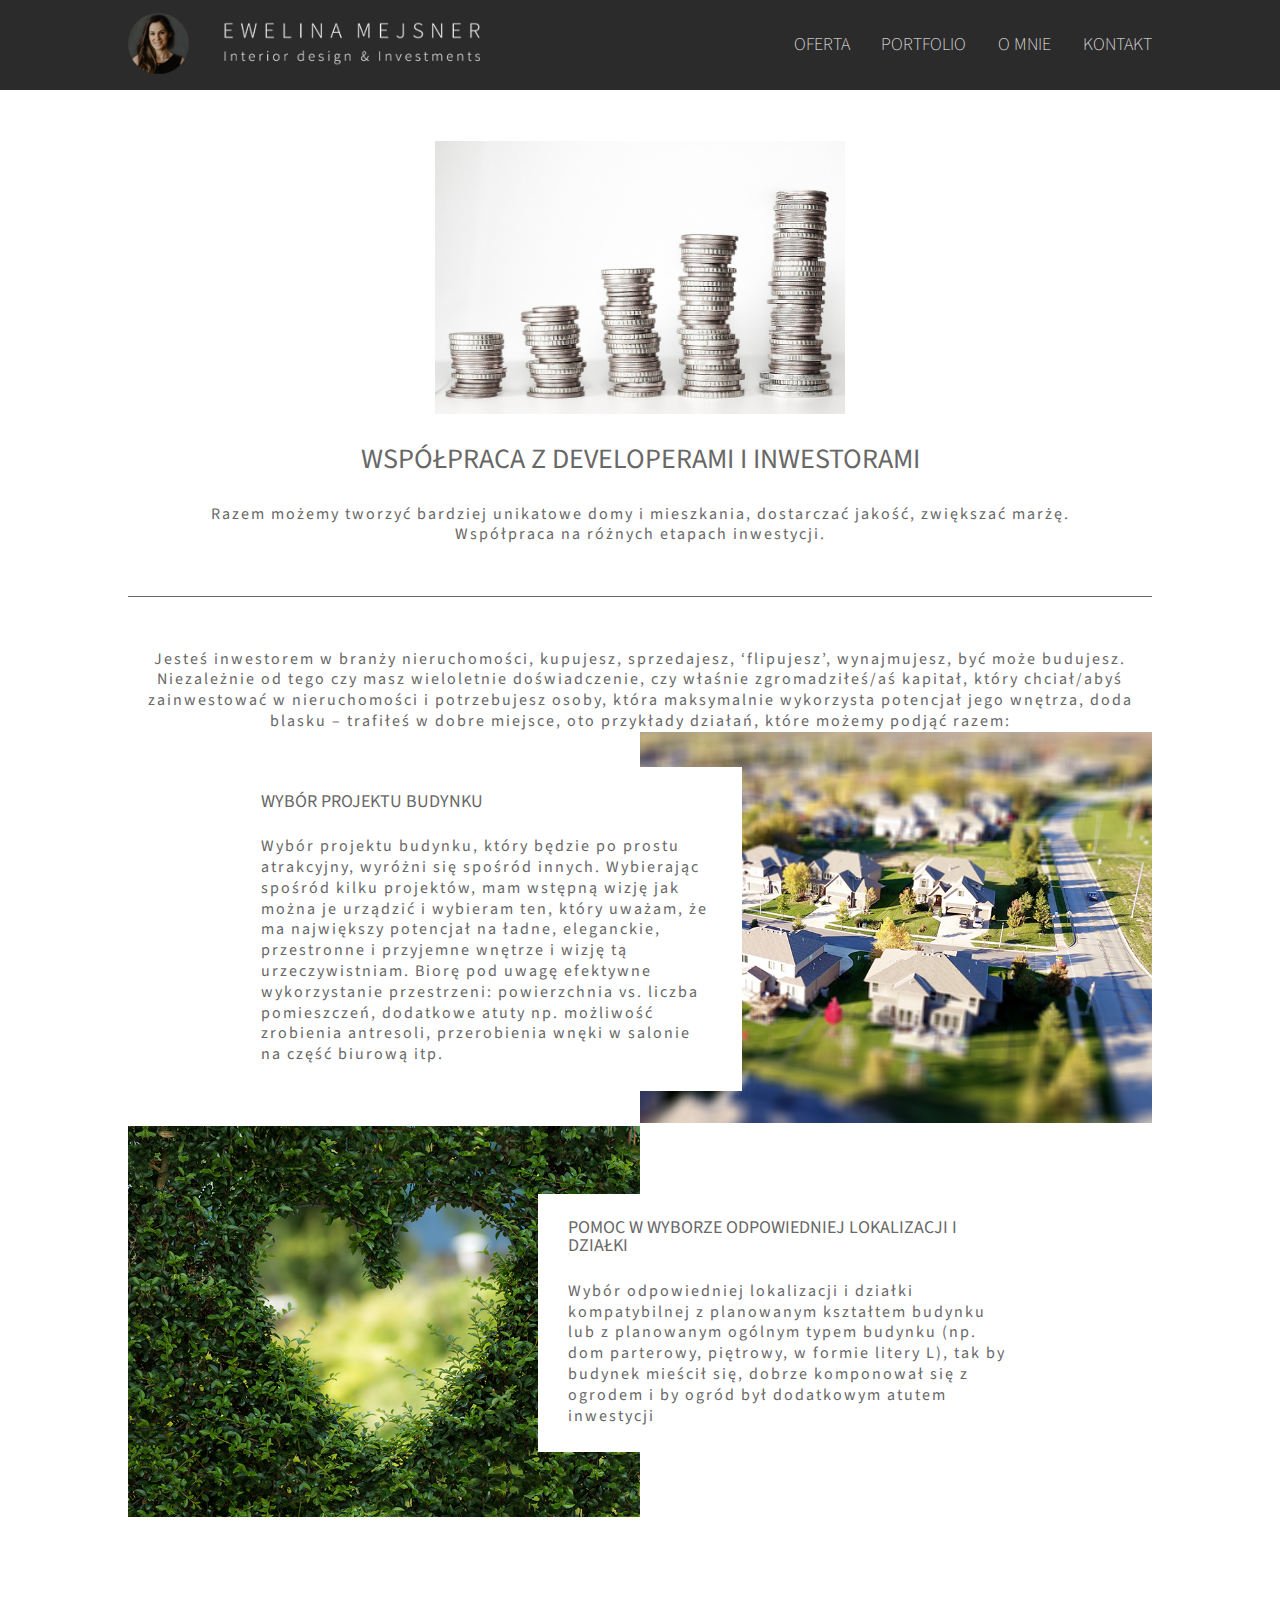
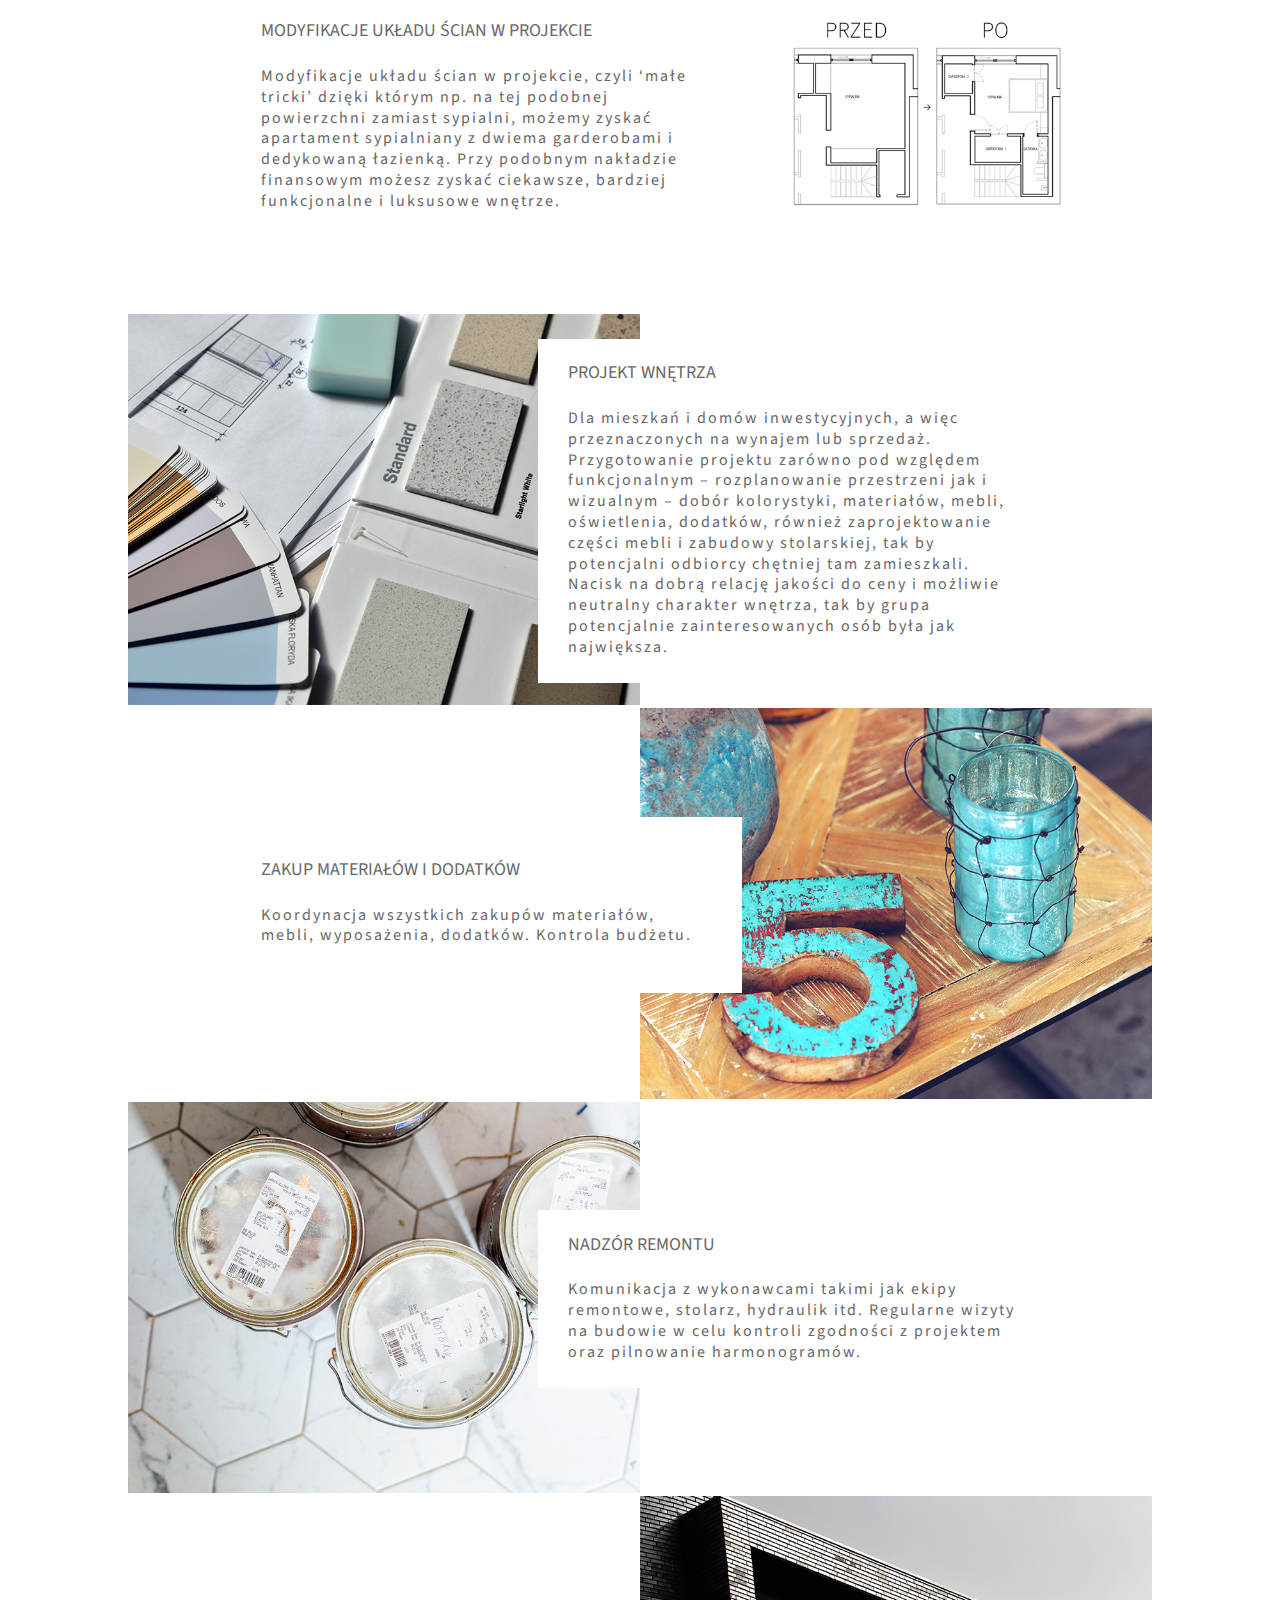
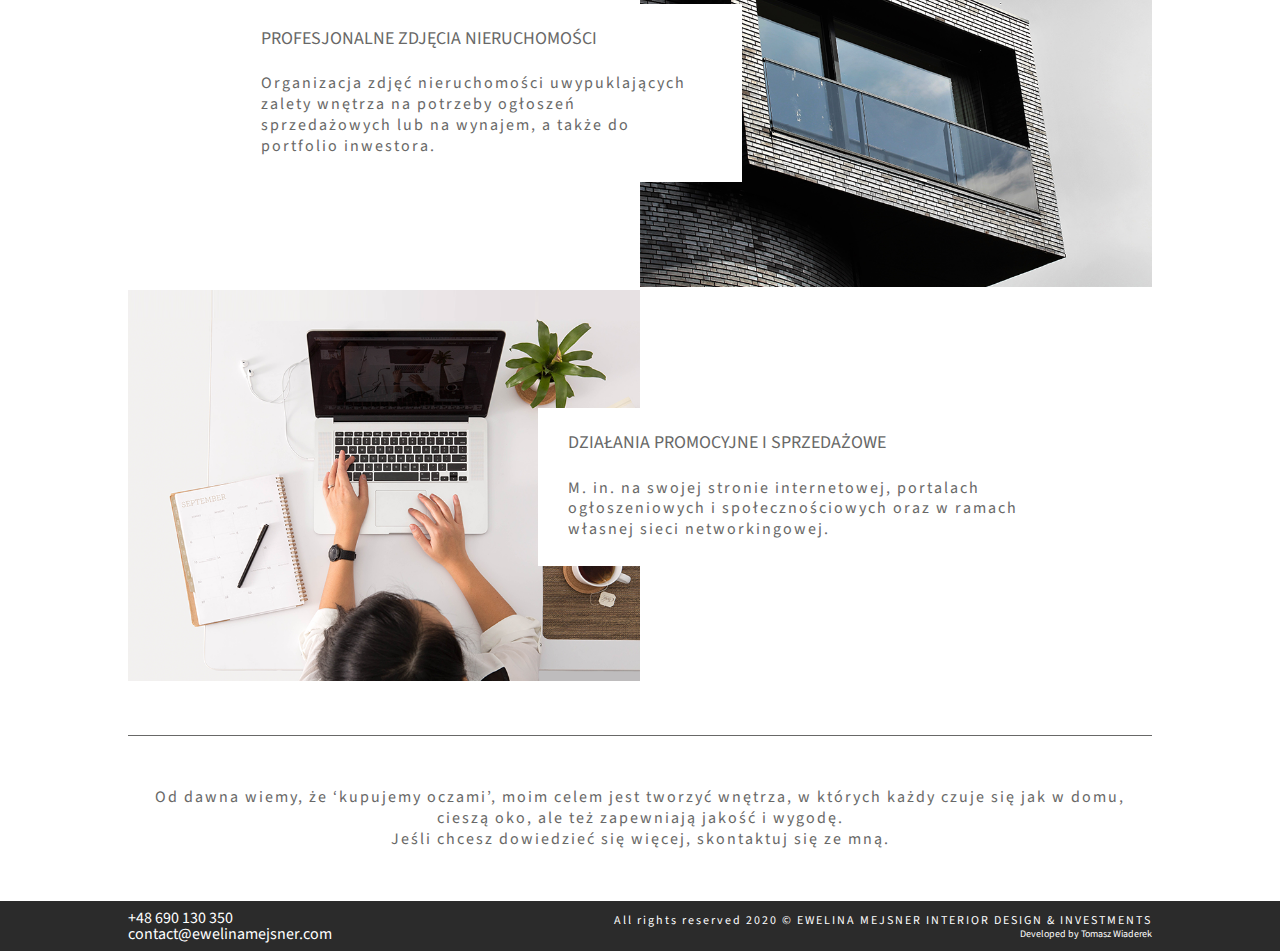
<file: business_offer/index.html>
<!DOCTYPE html>
<html lang="pl">
<head>
  <meta charset="utf-8">
  <meta name="viewport" content="width=device-width, initial-scale=1.0">
  <link rel="stylesheet" href="../styles/reset.css">
  <link rel="stylesheet" href="../styles/mobile.css">
  <link rel="stylesheet" href="../styles/desktop.css" media="(min-width: 1024px)">
  <link rel="stylesheet" href="../styles/business_offer_mobile.css">
  <link rel="stylesheet" href="../styles/business_offer_desktop.css" media="(min-width: 1024px)">
  <link rel="preconnect" href="https://fonts.googleapis.com">
  <link rel="preconnect" href="https://fonts.gstatic.com" crossorigin>
  <link href="https://fonts.googleapis.com/css2?family=Source+Sans+Pro:wght@200&display=swap" rel="stylesheet">
  <meta description="PROJEKT DOPASOWANY DO CIEBIE Porozmawiajmy o stylu i kolorystyce, oraz o Twoich potrzebach, a ja stworzę dla Ciebie wygodne wnętrze. PROJEKTY MIESZKAŃ I DOMÓW NA WYNAJEMI LUB SPRZEDAŻ Zyskaj czas i szybszy zwrot z inwestycji. WSPÓŁPRACA Z DEVELOPERAMI I INWESTORAMI.">
  <meta author="Tomasz Wiaderek">
  <meta keywords="projektowanie wnętrz, flipy, projekt mieszkania domu, inwestycje w nieruchomości">
  <title>EWELINA MEJSNER INTERIOR DESIGN & INVESTMENTS - Projektowanie wnętrz</title>
  <!-- Global site tag (gtag.js) - Google Analytics -->
  <script async src="https://www.googletagmanager.com/gtag/js?id=UA-229380210-1">
  </script>
  <script>
    window.dataLayer = window.dataLayer || [];
    function gtag(){dataLayer.push(arguments);}
    gtag('js', new Date());

    gtag('config', 'UA-229380210-1');
  </script>
  <!-- Global site tag (gtag.js) - Google Analytics end -->
</head>
<body>

  <header>
      <nav>
        <div class="container">

          <a class="logo-a-mobile" href="../index.html"><img class="logo-img" src="../media/logo_with_pic_mobile.png" alt="Logo firmy EWELINA MEJSNER INTERIOR DESIGN & INVESTMENTS"></a>
          <a class="logo-a-desktop" href="../index.html"><img class="logo-img" src="../media/logo_with_pic_desktop.png" alt="Logo logo firmy EWELINA MEJSNER INTERIOR DESIGN & INVESTMENTS"></a>

          <!-- desktop view -->
          <div class="nav-desktop">
            <a class="nav-link" href="../index.html#offer">OFERTA</a>
            <a class="nav-link" href="../index.html#portfolio">PORTFOLIO</a>
            <a class="nav-link" href="../index.html#about">O MNIE</a>
            <a class="nav-link" href="../index.html#contact">KONTAKT</a>
          </div>

          <!-- mobile view  -->
          <div class="nav-mobile">
            <img class="menu-btn" src="../media/menu_white.png" alt="Przycisk menu" onclick="navOpenClose()">
            <div class="nav-mobile-shadow" id="nav-mobile-shadow">
              <div class="nav-mobile-links">
                <a class="nav-link" href="../index.html#offer" onclick="navOpenClose()">OFERTA</a>
                <a class="nav-link" href="../index.html#portfolio" onclick="navOpenClose()">PORTFOLIO</a>
                <a class="nav-link" href="../index.html#about" onclick="navOpenClose()">O MNIE</a>
                <a class="nav-link" href="../index.html#contact" onclick="navOpenClose()">KONTAKT</a>
              </div>
            </div>
          </div>

        </div>
      </nav>
  </header>

  <main>
    <div class="container">

      <section class="intro-section">
        <img class="intro-img" src="media/tiny.jpg" alt="Zdjęcie mieszkania symbolizujące ofertę indywidualną">
        <h1>WSPÓŁPRACA Z DEVELOPERAMI I INWESTORAMI</h1>
        <p>Razem możemy tworzyć bardziej unikatowe domy i mieszkania, dostarczać jakość, zwiększać marżę.<br>
           Współpraca na różnych etapach inwestycji.</p>
      </section>

      <section class="content-section">
        <div class="separator"></div>
        <p>Jesteś inwestorem w branży nieruchomości, kupujesz, sprzedajesz, ‘flipujesz’, wynajmujesz, być może budujesz. Niezależnie od tego czy masz wieloletnie doświadczenie, czy właśnie zgromadziłeś/aś kapitał, który chciał/abyś zainwestować w nieruchomości i potrzebujesz osoby, która maksymalnie wykorzysta potencjał jego wnętrza, doda blasku – trafiłeś w dobre miejsce, oto przykłady działań, które możemy podjąć razem:</p>

        <div class="row">
          <div class="collumn-img">
            <img class="row-img" src="media/1.png">
          </div>
          <div class="collumn-text collumn-text-odd">
            <h3>WYBÓR PROJEKTU BUDYNKU</h3>
            <p>Wybór projektu budynku, który będzie po prostu atrakcyjny, wyróżni się spośród innych. Wybierając spośród kilku projektów, mam wstępną wizję jak można je urządzić i wybieram ten, który uważam, że ma największy potencjał na ładne, eleganckie, przestronne i przyjemne wnętrze i wizję tą urzeczywistniam. Biorę pod uwagę efektywne wykorzystanie przestrzeni: powierzchnia vs. liczba pomieszczeń, dodatkowe atuty np. możliwość zrobienia antresoli, przerobienia wnęki w salonie na część biurową itp.</p>
          </div>
        </div>

        <div class="row">
          <div class="collumn-img">
            <img class="row-img" src="media/2b.png">
          </div>
          <div class="collumn-text">
            <h3>POMOC W WYBORZE ODPOWIEDNIEJ LOKALIZACJI I DZIAŁKI</h3>
            <p>Wybór odpowiedniej lokalizacji i działki kompatybilnej z planowanym kształtem budynku lub z planowanym ogólnym typem budynku (np. dom parterowy, piętrowy, w formie litery L), tak by budynek mieścił się, dobrze komponował się z ogrodem i by ogród był dodatkowym atutem inwestycji</p>
          </div>
        </div>

        <div class="row">
          <div class="collumn-img">
            <img class="row-img" src="media/3.png">
          </div>
          <div class="collumn-text collumn-text-odd">
            <h3>MODYFIKACJE UKŁADU ŚCIAN W PROJEKCIE</h3>
            <p>Modyfikacje układu ścian w projekcie, czyli ‘małe tricki’ dzięki którym np. na tej podobnej powierzchni zamiast sypialni, możemy zyskać apartament sypialniany z dwiema garderobami i dedykowaną łazienką. Przy podobnym nakładzie finansowym możesz zyskać ciekawsze, bardziej funkcjonalne i luksusowe wnętrze.</p>
          </div>
        </div>

        <div class="row">
          <div class="collumn-img">
            <img class="row-img" src="media/4.png">
          </div>
          <div class="collumn-text">
            <h3>PROJEKT WNĘTRZA</h3>
            <p>
              Dla mieszkań i domów inwestycyjnych, a więc przeznaczonych na wynajem lub sprzedaż.<br>
              Przygotowanie projektu zarówno pod względem funkcjonalnym – rozplanowanie przestrzeni jak i wizualnym – dobór kolorystyki, materiałów, mebli, oświetlenia, dodatków, również zaprojektowanie części mebli i zabudowy stolarskiej, tak by potencjalni odbiorcy chętniej tam zamieszkali. Nacisk na dobrą relację jakości do ceny i możliwie neutralny charakter wnętrza, tak by grupa potencjalnie zainteresowanych osób była jak największa.
            </p>
          </div>
        </div>

        <div class="row">
          <div class="collumn-img">
            <img class="row-img" src="media/5.png">
          </div>
          <div class="collumn-text collumn-text-odd">
            <h3><br>ZAKUP MATERIAŁÓW I DODATKÓW</h3>
            <p>Koordynacja wszystkich zakupów materiałów, mebli, wyposażenia, dodatków. Kontrola budżetu.<br><br></p>
          </div>
        </div>

        <div class="row">
          <div class="collumn-img">
            <img class="row-img" src="media/6.png">
          </div>
          <div class="collumn-text">
            <h3>NADZÓR REMONTU</h3>
            <p>Komunikacja z wykonawcami takimi jak ekipy remontowe, stolarz, hydraulik itd. Regularne wizyty na budowie w celu kontroli zgodności z projektem oraz pilnowanie harmonogramów.</p>
          </div>
        </div>

        <div class="row">
          <div class="collumn-img">
            <img class="row-img" src="media/7.png">
          </div>
          <div class="collumn-text collumn-text-odd">
            <h3>PROFESJONALNE ZDJĘCIA NIERUCHOMOŚCI</h3>
            <p>Organizacja zdjęć nieruchomości uwypuklających zalety wnętrza na potrzeby ogłoszeń sprzedażowych lub na wynajem, a także do portfolio inwestora.</p>
          </div>
        </div>

        <div class="row">
          <div class="collumn-img">
            <img class="row-img" src="media/8.png">
          </div>
          <div class="collumn-text">
            <h3>DZIAŁANIA PROMOCYJNE I SPRZEDAŻOWE</h3>
            <p>M. in. na swojej stronie internetowej, portalach ogłoszeniowych i społecznościowych oraz w ramach własnej sieci networkingowej.</p>
          </div>
        </div>

      </section>

      <section class="end-section">
        <div class="separator"></div>
        <p>Od dawna wiemy, że ‘kupujemy oczami’, moim celem jest tworzyć wnętrza, w których każdy czuje się jak w domu, cieszą oko, ale też zapewniają jakość i wygodę.</p>
        <p>Jeśli chcesz dowiedzieć się więcej, skontaktuj się ze mną.</p>
      </section>

    </div>
  </main>

  <footer>
    <div class="container">
      <div class="footer-contact">
        <a href="tel:+48690130350">+48 690 130 350</a>
        <a href="mailto:contact@ewelinamejsner.com">contact@ewelinamejsner.com</a>
      </div>
      <div class="footer-signature">
        <p>All rights reserved 2020 © EWELINA MEJSNER INTERIOR DESIGN & INVESTMENTS</p>
        <small>Developed by Tomasz Wiaderek </small>
      </div>
    </div>
  </footer>

  <script src="../script/navigation_script.js"></script>

</body>
</html>
</file>
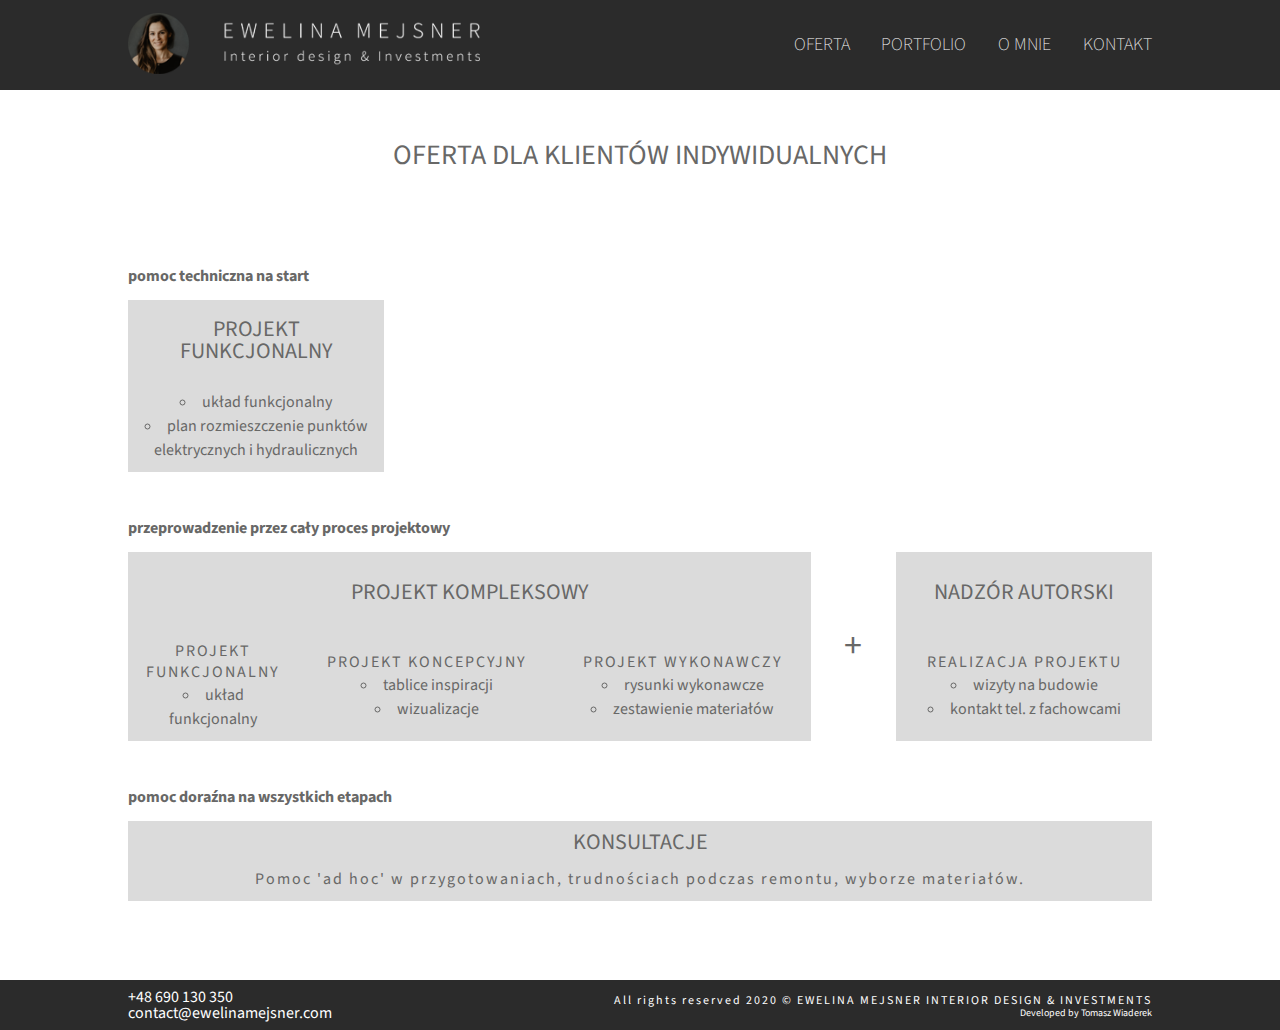
<file: detail_offer/index.html>
<!DOCTYPE html>
<html lang="pl">
<head>
  <meta charset="utf-8">
  <meta name="viewport" content="width=device-width, initial-scale=1.0">
  <link rel="stylesheet" href="../styles/reset.css">
  <link rel="stylesheet" href="../styles/mobile.css">
  <link rel="stylesheet" href="../styles/desktop.css" media="(min-width: 960px)">
  <link rel="stylesheet" href="../styles/detail_offer_mobile.css">
  <link rel="stylesheet" href="../styles/detail_offer_desktop.css" media="(min-width: 960px)">
  <link rel="preconnect" href="https://fonts.googleapis.com">
  <link rel="preconnect" href="https://fonts.gstatic.com" crossorigin>
  <link href="https://fonts.googleapis.com/css2?family=Source+Sans+Pro:wght@200&display=swap" rel="stylesheet">
  <meta description="PROJEKT DOPASOWANY DO CIEBIE Porozmawiajmy o stylu i kolorystyce, oraz o Twoich potrzebach, a ja stworzę dla Ciebie wygodne wnętrze. PROJEKTY MIESZKAŃ I DOMÓW NA WYNAJEMI LUB SPRZEDAŻ Zyskaj czas i szybszy zwrot z inwestycji. WSPÓŁPRACA Z DEVELOPERAMI I INWESTORAMI.">
  <meta author="Tomasz Wiaderek">
  <meta keywords="projektowanie wnętrz, flipy, projekt mieszkania domu, inwestycje w nieruchomości">
  <title>EWELINA MEJSNER INTERIOR DESIGN & INVESTMENTS - Projektowanie wnętrz</title>
  <!-- Global site tag (gtag.js) - Google Analytics -->
  <script async src="https://www.googletagmanager.com/gtag/js?id=UA-229380210-1">
  </script>
  <script>
    window.dataLayer = window.dataLayer || [];
    function gtag(){dataLayer.push(arguments);}
    gtag('js', new Date());

    gtag('config', 'UA-229380210-1');
  </script>
  <!-- Global site tag (gtag.js) - Google Analytics end -->
</head>
<body>

  <header>
      <nav>
        <div class="container">

          <a class="logo-a-mobile" href="../index.html"><img class="logo-img" src="../media/logo_with_pic_mobile.png" alt="Logo firmy EWELINA MEJSNER INTERIOR DESIGN & INVESTMENTS"></a>
          <a class="logo-a-desktop" href="../index.html"><img class="logo-img" src="../media/logo_with_pic_desktop.png" alt="Logo logo firmy EWELINA MEJSNER INTERIOR DESIGN & INVESTMENTS"></a>

          <!-- desktop view -->
          <div class="nav-desktop">
            <a class="nav-link" href="../index.html#offer">OFERTA</a>
            <a class="nav-link" href="../index.html#portfolio">PORTFOLIO</a>
            <a class="nav-link" href="../index.html#about">O MNIE</a>
            <a class="nav-link" href="../index.html#contact">KONTAKT</a>
          </div>

          <!-- mobile view  -->
          <div class="nav-mobile">
            <img class="menu-btn" src="../media/menu_white.png" alt="Przycisk menu" onclick="navOpenClose()">
            <div class="nav-mobile-shadow" id="nav-mobile-shadow">
              <div class="nav-mobile-links">
                <a class="nav-link" href="../index.html#offer" onclick="navOpenClose()">OFERTA</a>
                <a class="nav-link" href="../index.html#portfolio" onclick="navOpenClose()">PORTFOLIO</a>
                <a class="nav-link" href="../index.html#about" onclick="navOpenClose()">O MNIE</a>
                <a class="nav-link" href="../index.html#contact" onclick="navOpenClose()">KONTAKT</a>
              </div>
            </div>
          </div>

        </div>
      </nav>
  </header>

  <main>
    <div class="container">
      <h1>OFERTA DLA KLIENTÓW INDYWIDUALNYCH</h1>
      <div class="detail-offer-div detail-offer-grid">

        <h4 class="header-small row-start-1 col-start-1 col-end-13">pomoc techniczna na start</h4>
  	    <a class="row-start-2 col-start-1 col-end-4" href="projekt_funkcjonalny.html">
    			<div class="offer-div-box">
    			  <h2>PROJEKT</h2> <h2>FUNKCJONALNY</h2>
          </div>
        </a>
        <a class="row-start-3 col-start-1 col-end-4" href="projekt_kompleksowy.html">
    			<div class="offer-div-box">
    			  <ul>
              <li>układ funkcjonalny</li>
              <li>plan rozmieszczenie punktów elektrycznych i hydraulicznych</li>
            </ul>
    			</div>
    		</a>

        <h4 class="header-small row-start-4 col-start-1 col-end-13">przeprowadzenie przez cały proces projektowy</h4>
        <a class="row-start-5 col-start-1 col-end-9" href="projekt_kompleksowy.html">
    			<div class="offer-div-box">
    			  <h2>PROJEKT KOMPLEKSOWY</h2>
    			</div>
    		</a>
    	  <a class="row-start-6 col-start-1 col-end-3" href="projekt_kompleksowy.html">
    			<div class="offer-div-box">
    			  <p>PROJEKT FUNKCJONALNY</p>
            <ul>
              <li>układ funkcjonalny</li>
            </ul>
    			</div>
    		</a>
  	    <a class="row-start-6 col-start-3 col-end-6" href="projekt_kompleksowy.html">
    			<div class="offer-div-box">
    			  <p>PROJEKT KONCEPCYJNY</p>
            <ul>
              <li>tablice inspiracji</li>
              <li>wizualizacje</li>
            </ul>
    			</div>
    		</a>
    	  <a class="row-start-6 col-start-6 col-end-9" href="projekt_kompleksowy.html">
    			<div class="offer-div-box">
    			  <p>PROJEKT WYKONAWCZY</p>
            <ul>
              <li>rysunki wykonawcze</li>
              <li>zestawienie materiałów</li>
            </ul>
    			</div>
    		</a>

        <h4 class="addition-sign row-start-5 row-end-7 col-start-9">+</h4>
        <a class="row-start-5 col-start-10 col-end-13" href="nadzor_autorski.html">
    			<div class="offer-div-box">
    			  <h2>NADZÓR AUTORSKI</h2>
    			</div>
    		</a>
        <a class="row-start-6 col-start-10 col-end-13" href="nadzor_autorski.html">
    			<div class="offer-div-box">
            <p>REALIZACJA PROJEKTU</p>
            <ul>
              <li>wizyty na budowie</li>
              <li>kontakt tel. z fachowcami</li>
            </ul>
    			</div>
    		</a>

        <h4 class="header-small row-start-7 col-start-1 col-end-13">pomoc doraźna na wszystkich etapach</h4>
    	  <a class="row-start-8 col-start-1 col-end-13" href="konsultacje.html">
    			<div class="offer-div-box">
    			  <h2>KONSULTACJE</h2>
            <br>
    			  <p>Pomoc 'ad hoc' w przygotowaniach, trudnościach podczas remontu, wyborze materiałów.</p>
    			</div>
    		</a>

      </div>
    </div>
  </main>

  <footer>
    <div class="container">
      <div class="footer-contact">
        <a href="tel:+48690130350">+48 690 130 350</a>
        <a href="mailto:contact@ewelinamejsner.com">contact@ewelinamejsner.com</a>
      </div>
      <div class="footer-signature">
        <p>All rights reserved 2020 © EWELINA MEJSNER INTERIOR DESIGN & INVESTMENTS</p>
        <small>Developed by Tomasz Wiaderek </small>
      </div>
    </div>
  </footer>

  <script src="../script/navigation_script.js"></script>


</body>
</html>
</file>
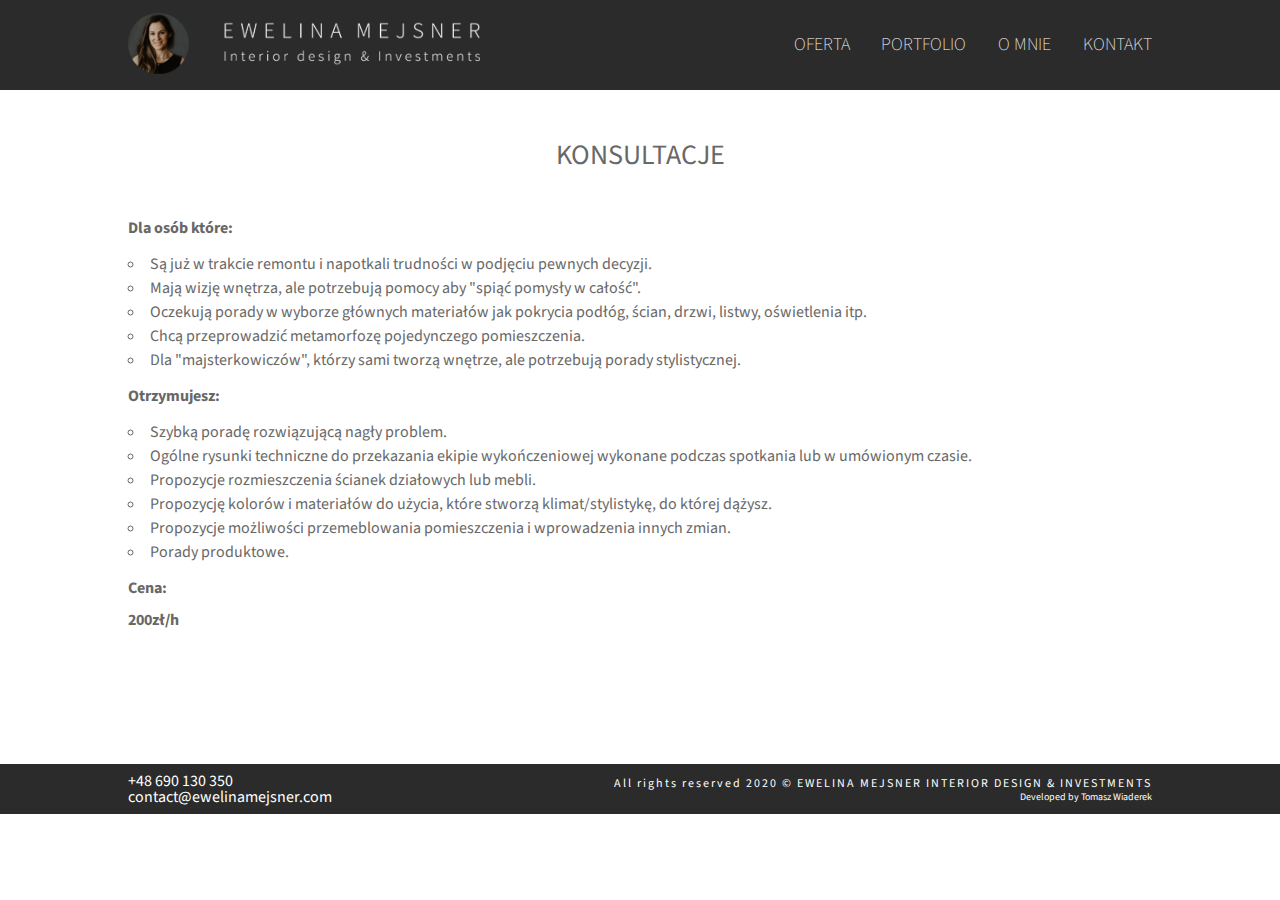
<file: detail_offer/konsultacje.html>
<!DOCTYPE html>
<html lang="pl">
<head>
  <meta charset="utf-8">
  <meta name="viewport" content="width=device-width, initial-scale=1.0">
  <link rel="stylesheet" href="../styles/reset.css">
  <link rel="stylesheet" href="../styles/mobile.css">
  <link rel="stylesheet" href="../styles/desktop.css" media="(min-width: 1024px)">
  <link rel="stylesheet" href="../styles/detail_offer_mobile.css">
  <link rel="stylesheet" href="../styles/detail_offer_desktop.css" media="(min-width: 1024px)">
  <link rel="preconnect" href="https://fonts.googleapis.com">
  <link rel="preconnect" href="https://fonts.gstatic.com" crossorigin>
  <link href="https://fonts.googleapis.com/css2?family=Source+Sans+Pro:wght@200&display=swap" rel="stylesheet">
  <meta description="PROJEKT DOPASOWANY DO CIEBIE Porozmawiajmy o stylu i kolorystyce, oraz o Twoich potrzebach, a ja stworzę dla Ciebie wygodne wnętrze. PROJEKTY MIESZKAŃ I DOMÓW NA WYNAJEMI LUB SPRZEDAŻ Zyskaj czas i szybszy zwrot z inwestycji. WSPÓŁPRACA Z DEVELOPERAMI I INWESTORAMI.">
  <meta author="Tomasz Wiaderek">
  <meta keywords="projektowanie wnętrz, flipy, projekt mieszkania domu, inwestycje w nieruchomości">
  <title>EWELINA MEJSNER INTERIOR DESIGN & INVESTMENTS - Projektowanie wnętrz</title>
  <!-- Global site tag (gtag.js) - Google Analytics -->
  <script async src="https://www.googletagmanager.com/gtag/js?id=UA-229380210-1">
  </script>
  <script>
    window.dataLayer = window.dataLayer || [];
    function gtag(){dataLayer.push(arguments);}
    gtag('js', new Date());

    gtag('config', 'UA-229380210-1');
  </script>
  <!-- Global site tag (gtag.js) - Google Analytics end -->
</head>
<body>

  <header>
      <nav>
        <div class="container">

          <a class="logo-a-mobile" href="../index.html"><img class="logo-img" src="../media/logo_with_pic_mobile.png" alt="Logo firmy EWELINA MEJSNER INTERIOR DESIGN & INVESTMENTS"></a>
          <a class="logo-a-desktop" href="../index.html"><img class="logo-img" src="../media/logo_with_pic_desktop.png" alt="Logo logo firmy EWELINA MEJSNER INTERIOR DESIGN & INVESTMENTS"></a>

          <!-- desktop view -->
          <div class="nav-desktop">
            <a class="nav-link" href="../index.html#offer">OFERTA</a>
            <a class="nav-link" href="../index.html#portfolio">PORTFOLIO</a>
            <a class="nav-link" href="../index.html#about">O MNIE</a>
            <a class="nav-link" href="../index.html#contact">KONTAKT</a>
          </div>

          <!-- mobile view  -->
          <div class="nav-mobile">
            <img class="menu-btn" src="../media/menu_white.png" alt="Przycisk menu" onclick="navOpenClose()">
            <div class="nav-mobile-shadow" id="nav-mobile-shadow">
              <div class="nav-mobile-links">
                <a class="nav-link" href="../index.html#offer" onclick="navOpenClose()">OFERTA</a>
                <a class="nav-link" href="../index.html#portfolio" onclick="navOpenClose()">PORTFOLIO</a>
                <a class="nav-link" href="../index.html#about" onclick="navOpenClose()">O MNIE</a>
                <a class="nav-link" href="../index.html#contact" onclick="navOpenClose()">KONTAKT</a>
              </div>
            </div>
          </div>

        </div>
      </nav>
  </header>

  <main>
    <div class="container">

		<h1>KONSULTACJE</h2>
    <h4>Dla osób które:</h4>
    <ul>
      <li>Są już w trakcie remontu i napotkali trudności w podjęciu pewnych decyzji.</li>
      <li>Mają wizję wnętrza, ale potrzebują pomocy aby "spiąć pomysły w całość".</li>
      <li>Oczekują porady w wyborze głównych materiałów jak pokrycia podłóg, ścian, drzwi, listwy, oświetlenia itp.</li>
      <li>Chcą przeprowadzić metamorfozę pojedynczego pomieszczenia.</li>
      <li>Dla "majsterkowiczów", którzy sami tworzą wnętrze, ale potrzebują porady stylistycznej.</li>
    </ul>
    <h4>Otrzymujesz:</h4>
      <ul>
        <li>Szybką poradę rozwiązującą nagły problem.</li>
        <li>Ogólne rysunki techniczne do przekazania ekipie wykończeniowej wykonane podczas spotkania lub w umówionym czasie.</li>
        <li>Propozycje rozmieszczenia ścianek działowych lub mebli.</li>
        <li>Propozycję kolorów i materiałów do użycia, które stworzą klimat/stylistykę, do której dążysz.</li>
        <li>Propozycje możliwości przemeblowania pomieszczenia i wprowadzenia innych zmian.</li>
        <li>Porady produktowe.</li>
      </ul>
      <h4><b>Cena:</b></h4>
      <h4><b>200zł/h</b></h4>
    </div>
  </main>

  <footer>
    <div class="container">
      <div class="footer-contact">
        <a href="tel:+48690130350">+48 690 130 350</a>
        <a href="mailto:contact@ewelinamejsner.com">contact@ewelinamejsner.com</a>
      </div>
      <div class="footer-signature">
        <p>All rights reserved 2020 © EWELINA MEJSNER INTERIOR DESIGN & INVESTMENTS</p>
        <small>Developed by Tomasz Wiaderek </small>
      </div>
    </div>
  </footer>

  <script src="../script/navigation_script.js"></script>


</body>
</html>
</file>
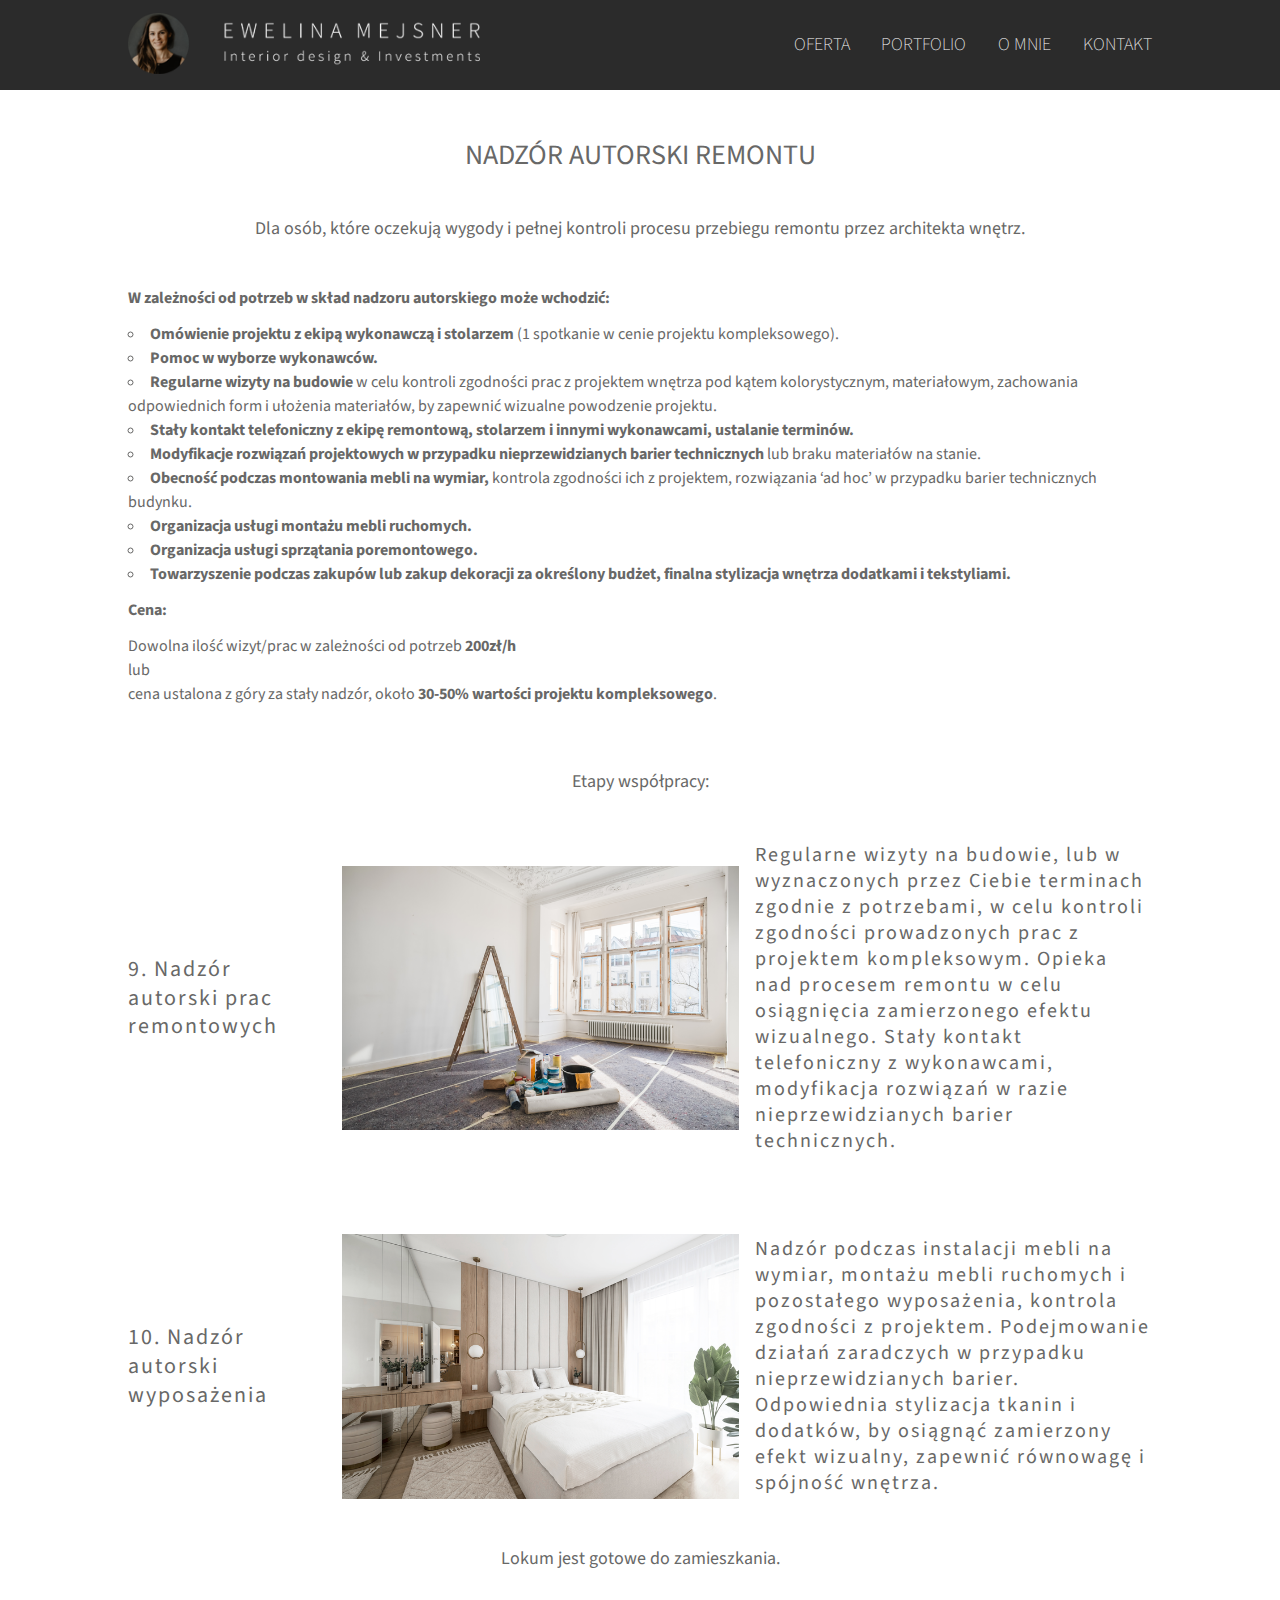
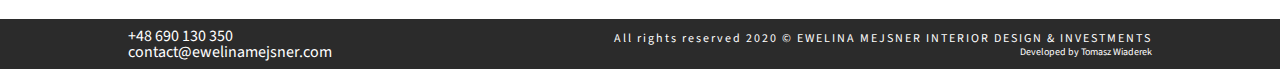
<file: detail_offer/nadzor_autorski.html>
<!DOCTYPE html>
<html lang="pl">
<head>
  <meta charset="utf-8">
  <meta name="viewport" content="width=device-width, initial-scale=1.0">
  <link rel="stylesheet" href="../styles/reset.css">
  <link rel="stylesheet" href="../styles/mobile.css">
  <link rel="stylesheet" href="../styles/desktop.css" media="(min-width: 1024px)">
  <link rel="stylesheet" href="../styles/detail_offer_mobile.css">
  <link rel="stylesheet" href="../styles/detail_offer_desktop.css" media="(min-width: 1024px)">
  <link rel="preconnect" href="https://fonts.googleapis.com">
  <link rel="preconnect" href="https://fonts.gstatic.com" crossorigin>
  <link href="https://fonts.googleapis.com/css2?family=Source+Sans+Pro:wght@200&display=swap" rel="stylesheet">
  <meta description="PROJEKT DOPASOWANY DO CIEBIE Porozmawiajmy o stylu i kolorystyce, oraz o Twoich potrzebach, a ja stworzę dla Ciebie wygodne wnętrze. PROJEKTY MIESZKAŃ I DOMÓW NA WYNAJEMI LUB SPRZEDAŻ Zyskaj czas i szybszy zwrot z inwestycji. WSPÓŁPRACA Z DEVELOPERAMI I INWESTORAMI.">
  <meta author="Tomasz Wiaderek">
  <meta keywords="projektowanie wnętrz, flipy, projekt mieszkania domu, inwestycje w nieruchomości">
  <title>EWELINA MEJSNER INTERIOR DESIGN & INVESTMENTS - Projektowanie wnętrz</title>
  <!-- Global site tag (gtag.js) - Google Analytics -->
  <script async src="https://www.googletagmanager.com/gtag/js?id=UA-229380210-1">
  </script>
  <script>
    window.dataLayer = window.dataLayer || [];
    function gtag(){dataLayer.push(arguments);}
    gtag('js', new Date());

    gtag('config', 'UA-229380210-1');
  </script>
  <!-- Global site tag (gtag.js) - Google Analytics end -->
</head>
<body>

  <header>
      <nav>
        <div class="container">

          <a class="logo-a-mobile" href="../index.html"><img class="logo-img" src="../media/logo_with_pic_mobile.png" alt="Logo firmy EWELINA MEJSNER INTERIOR DESIGN & INVESTMENTS"></a>
          <a class="logo-a-desktop" href="../index.html"><img class="logo-img" src="../media/logo_with_pic_desktop.png" alt="Logo logo firmy EWELINA MEJSNER INTERIOR DESIGN & INVESTMENTS"></a>

          <!-- desktop view -->
          <div class="nav-desktop">
            <a class="nav-link" href="../index.html#offer">OFERTA</a>
            <a class="nav-link" href="../index.html#portfolio">PORTFOLIO</a>
            <a class="nav-link" href="../index.html#about">O MNIE</a>
            <a class="nav-link" href="../index.html#contact">KONTAKT</a>
          </div>

          <!-- mobile view  -->
          <div class="nav-mobile">
            <img class="menu-btn" src="../media/menu_white.png" alt="Przycisk menu" onclick="navOpenClose()">
            <div class="nav-mobile-shadow" id="nav-mobile-shadow">
              <div class="nav-mobile-links">
                <a class="nav-link" href="../index.html#offer" onclick="navOpenClose()">OFERTA</a>
                <a class="nav-link" href="../index.html#portfolio" onclick="navOpenClose()">PORTFOLIO</a>
                <a class="nav-link" href="../index.html#about" onclick="navOpenClose()">O MNIE</a>
                <a class="nav-link" href="../index.html#contact" onclick="navOpenClose()">KONTAKT</a>
              </div>
            </div>
          </div>

        </div>
      </nav>
  </header>

  <main>
    <div class="container">

      <h1>NADZÓR AUTORSKI REMONTU</h2>
      <h3>
        Dla osób, które oczekują wygody i pełnej kontroli procesu przebiegu remontu przez architekta
        wnętrz.
      </h>
      <br>
      <h4>W zależności od potrzeb w skład nadzoru autorskiego może wchodzić:</h4>
      <ul>
        <li>
          <b>Omówienie projektu z ekipą wykonawczą i stolarzem</b> (1 spotkanie w cenie projektu kompleksowego).
        </li>
        <li>
          <b>Pomoc w wyborze wykonawców.</b>
        </li>
        <li>
          <b>Regularne wizyty na budowie</b> w celu kontroli zgodności prac z projektem wnętrza pod kątem kolorystycznym, materiałowym,
          zachowania odpowiednich form i ułożenia materiałów, by zapewnić wizualne powodzenie projektu.
        </li>
        <li>
          <b>Stały kontakt telefoniczny z ekipę remontową, stolarzem i innymi wykonawcami, ustalanie terminów.</b>
        </li>
        <li>
          <b>Modyfikacje rozwiązań projektowych w przypadku nieprzewidzianych barier technicznych</b> lub braku materiałów na stanie.
        </li>
        <li>
          <b>Obecność podczas montowania mebli na wymiar,</b> kontrola zgodności ich z projektem,
          rozwiązania ‘ad hoc’ w przypadku barier technicznych budynku.
        </li>
        <li>
          <b>Organizacja usługi montażu mebli ruchomych.</b>
        </li>
        <li>
          <b>Organizacja usługi sprzątania poremontowego.</b>
        </li>
        <li>
          <b>Towarzyszenie podczas zakupów lub zakup dekoracji za określony budżet, finalna stylizacja wnętrza dodatkami i tekstyliami.</b>
        </li>
      </ul>
      <h4><b>Cena:</b></h4>
      <ul class="type-none">
        <li>Dowolna ilość wizyt/prac w zależności od potrzeb <b>200zł/h</b></li>
        <li>lub</li>
        <li>cena ustalona z góry za stały nadzór, około <b>30-50% wartości projektu kompleksowego</b>.</li>
      </ul>
      <br>

      <h3>Etapy współpracy:</h3>

      <div class="project-grid">
        <div class="col-1">
          <p>9. Nadzór autorski prac remontowych</p>
        </div>
        <div class="col-2">
          <img class="inside-grid-img" src="../detail_offer/media/9-nadzor-prac-remontowych.png">
        </div>
        <div class="col-3">
          <p>
            Regularne wizyty na budowie, lub w wyznaczonych przez Ciebie terminach zgodnie z potrzebami, w celu kontroli zgodności prowadzonych prac z projektem kompleksowym.
            Opieka nad procesem remontu w celu osiągnięcia zamierzonego efektu wizualnego. Stały kontakt telefoniczny z wykonawcami, modyfikacja rozwiązań w razie nieprzewidzianych barier technicznych.
          </p>
        </div>
        <div class="col-1">
          <p>10. Nadzór autorski wyposażenia</p>
        </div>
        <div class="col-2">
          <img class="inside-grid-img" src="../detail_offer/media/10-nadzor-wyposazenia.png">
        </div>
        <div class="col-3">
          <p>
            Nadzór podczas instalacji mebli na wymiar, montażu mebli ruchomych i pozostałego wyposażenia, kontrola zgodności z projektem.
            Podejmowanie działań zaradczych w przypadku nieprzewidzianych barier. Odpowiednia stylizacja tkanin i dodatków, by osiągnąć zamierzony efekt wizualny, zapewnić równowagę i spójność wnętrza.
          </p>
        </div>
      </div>

      <h3>Lokum jest gotowe do zamieszkania.</h3>

    </div>
  </main>

  <footer>
    <div class="container">
      <div class="footer-contact">
        <a href="tel:+48690130350">+48 690 130 350</a>
        <a href="mailto:contact@ewelinamejsner.com">contact@ewelinamejsner.com</a>
      </div>
      <div class="footer-signature">
        <p>All rights reserved 2020 © EWELINA MEJSNER INTERIOR DESIGN & INVESTMENTS</p>
        <small>Developed by Tomasz Wiaderek </small>
      </div>
    </div>
  </footer>

  <script src="../script/navigation_script.js"></script>


</body>
</html>
</file>
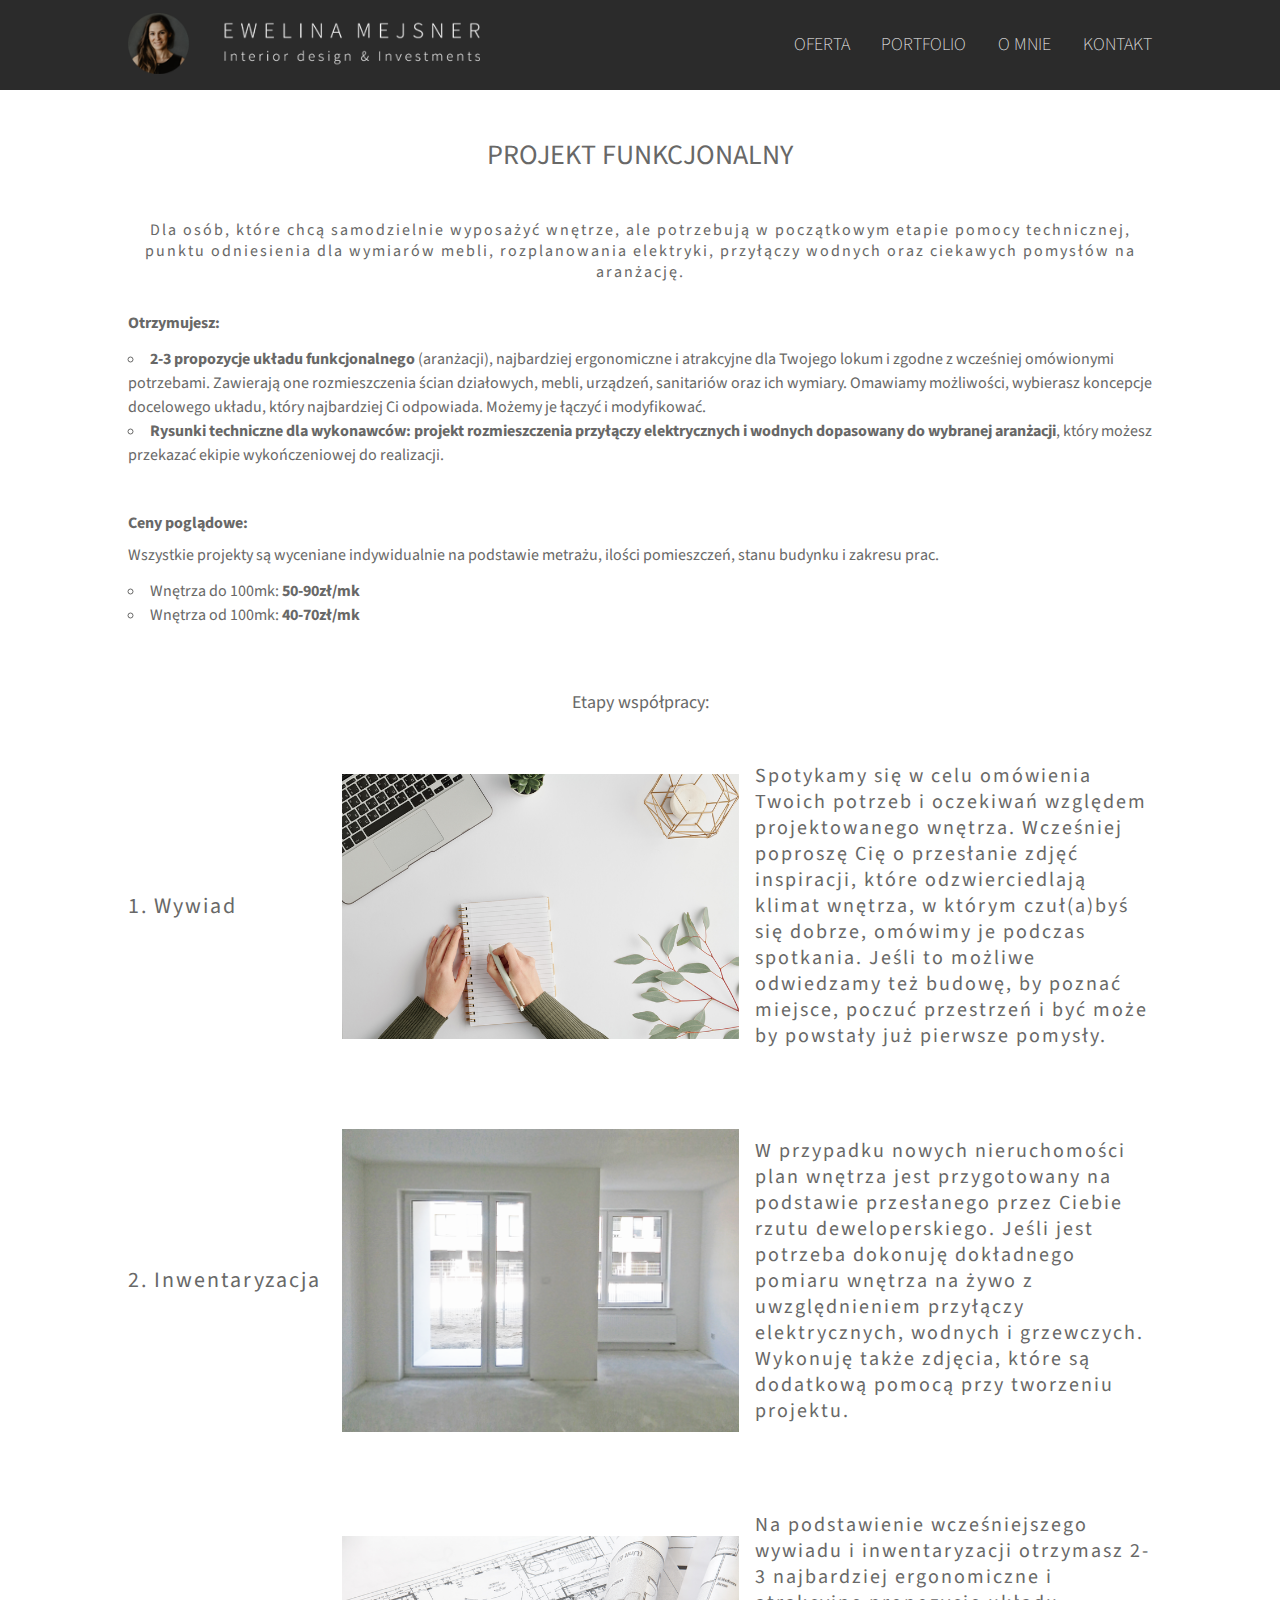
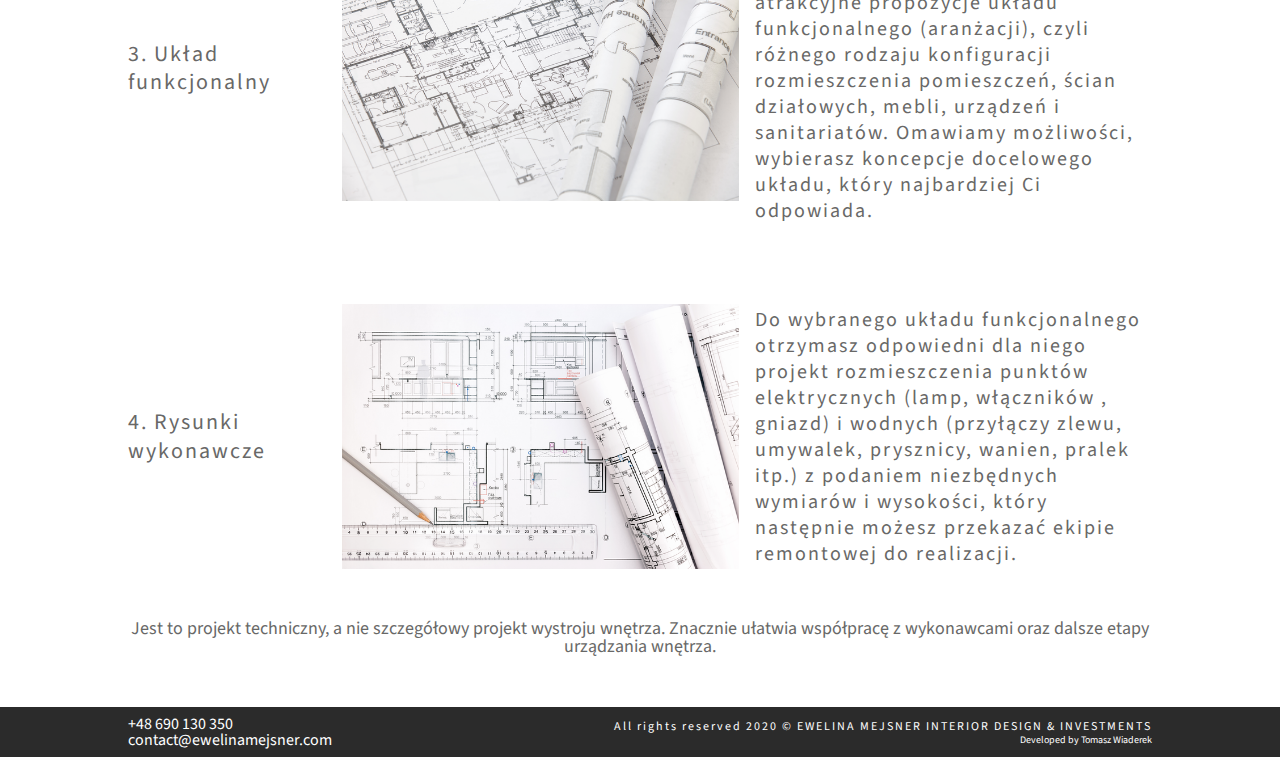
<file: detail_offer/projekt_funkcjonalny.html>
<!DOCTYPE html>
<html lang="pl">
<head>
  <meta charset="utf-8">
  <meta name="viewport" content="width=device-width, initial-scale=1.0">
  <link rel="stylesheet" href="../styles/reset.css">
  <link rel="stylesheet" href="../styles/mobile.css">
  <link rel="stylesheet" href="../styles/desktop.css" media="(min-width: 1024px)">
  <link rel="stylesheet" href="../styles/detail_offer_mobile.css">
  <link rel="stylesheet" href="../styles/detail_offer_desktop.css" media="(min-width: 1024px)">
  <link rel="preconnect" href="https://fonts.googleapis.com">
  <link rel="preconnect" href="https://fonts.gstatic.com" crossorigin>
  <link href="https://fonts.googleapis.com/css2?family=Source+Sans+Pro:wght@200&display=swap" rel="stylesheet">
  <meta description="PROJEKT DOPASOWANY DO CIEBIE Porozmawiajmy o stylu i kolorystyce, oraz o Twoich potrzebach, a ja stworzę dla Ciebie wygodne wnętrze. PROJEKTY MIESZKAŃ I DOMÓW NA WYNAJEMI LUB SPRZEDAŻ Zyskaj czas i szybszy zwrot z inwestycji. WSPÓŁPRACA Z DEVELOPERAMI I INWESTORAMI.">
  <meta author="Tomasz Wiaderek">
  <meta keywords="projektowanie wnętrz, flipy, projekt mieszkania domu, inwestycje w nieruchomości">
  <title>EWELINA MEJSNER INTERIOR DESIGN & INVESTMENTS - Projektowanie wnętrz</title>
  <!-- Global site tag (gtag.js) - Google Analytics -->
  <script async src="https://www.googletagmanager.com/gtag/js?id=UA-229380210-1">
  </script>
  <script>
    window.dataLayer = window.dataLayer || [];
    function gtag(){dataLayer.push(arguments);}
    gtag('js', new Date());

    gtag('config', 'UA-229380210-1');
  </script>
  <!-- Global site tag (gtag.js) - Google Analytics end -->
</head>
<body>

  <header>
      <nav>
        <div class="container">

          <a class="logo-a-mobile" href="../index.html"><img class="logo-img" src="../media/logo_with_pic_mobile.png" alt="Logo firmy EWELINA MEJSNER INTERIOR DESIGN & INVESTMENTS"></a>
          <a class="logo-a-desktop" href="../index.html"><img class="logo-img" src="../media/logo_with_pic_desktop.png" alt="Logo logo firmy EWELINA MEJSNER INTERIOR DESIGN & INVESTMENTS"></a>

          <!-- desktop view -->
          <div class="nav-desktop">
            <a class="nav-link" href="../index.html#offer">OFERTA</a>
            <a class="nav-link" href="../index.html#portfolio">PORTFOLIO</a>
            <a class="nav-link" href="../index.html#about">O MNIE</a>
            <a class="nav-link" href="../index.html#contact">KONTAKT</a>
          </div>

          <!-- mobile view  -->
          <div class="nav-mobile">
            <img class="menu-btn" src="../media/menu_white.png" alt="Przycisk menu" onclick="navOpenClose()">
            <div class="nav-mobile-shadow" id="nav-mobile-shadow">
              <div class="nav-mobile-links">
                <a class="nav-link" href="../index.html#offer" onclick="navOpenClose()">OFERTA</a>
                <a class="nav-link" href="../index.html#portfolio" onclick="navOpenClose()">PORTFOLIO</a>
                <a class="nav-link" href="../index.html#about" onclick="navOpenClose()">O MNIE</a>
                <a class="nav-link" href="../index.html#contact" onclick="navOpenClose()">KONTAKT</a>
              </div>
            </div>
          </div>

        </div>
      </nav>
  </header>

  <main>
    <div class="container">

  		<h1>PROJEKT FUNKCJONALNY</h2>
      <p>
          Dla osób, które chcą samodzielnie wyposażyć wnętrze, ale potrzebują w początkowym etapie
          pomocy technicznej, punktu odniesienia dla wymiarów mebli, rozplanowania elektryki,
          przyłączy wodnych oraz ciekawych pomysłów na aranżację.
      </p>
      <br>
      <h4>Otrzymujesz:</h4>
      <ul>
        <li>
            <b>2-3 propozycje układu funkcjonalnego</b> (aranżacji), najbardziej ergonomiczne i atrakcyjne dla
            Twojego lokum i zgodne z wcześniej omówionymi potrzebami. Zawierają one rozmieszczenia
            ścian działowych, mebli, urządzeń, sanitariów oraz ich wymiary. Omawiamy możliwości,
            wybierasz koncepcje docelowego układu, który najbardziej Ci odpowiada. Możemy je łączyć i
            modyfikować.
        </li>
        <li>
            <b>Rysunki techniczne dla wykonawców: projekt rozmieszczenia przyłączy elektrycznych
            i wodnych dopasowany do wybranej aranżacji</b>, który możesz przekazać ekipie
            wykończeniowej do realizacji.
        </li>
      </ul>

      <h4><br><br>Ceny poglądowe:</h4>
      <h5>Wszystkie projekty są wyceniane indywidualnie na podstawie metrażu, ilości pomieszczeń,
          stanu budynku i zakresu prac.</h5>

      <ul>
        <li>Wnętrza do 100mk: <b>50-90zł/mk</b></li>
        <li>Wnętrza od 100mk: <b>40-70zł/mk</b></li>
      </ul>
      <br>

      <h3>Etapy współpracy:</h3>

      <div class="project-grid">

        <div class="col-1">
          <p>1. Wywiad</p>
        </div>
        <div class="col-2">
          <img class="inside-grid-img" src="../detail_offer/media/1-wywiad.png">
        </div>
        <div class="col-3">
          <p>
            Spotykamy się w celu omówienia Twoich potrzeb i oczekiwań względem projektowanego wnętrza.
            Wcześniej  poproszę Cię o przesłanie zdjęć inspiracji, które odzwierciedlają klimat wnętrza,
            w którym czuł(a)byś się dobrze, omówimy je podczas spotkania. Jeśli to możliwe odwiedzamy też budowę,
            by poznać miejsce, poczuć przestrzeń i być może by powstały już pierwsze pomysły.
          </p>
        </div>

        <div class="col-1">
          <p>2. Inwentaryzacja</p>
        </div>
        <div class="col-2">
          <img class="inside-grid-img" src="../detail_offer/media/2-inwentaryzacja.png">
        </div>
        <div class="col-3">
          <p>
            W przypadku nowych nieruchomości plan wnętrza jest przygotowany na podstawie przesłanego przez Ciebie rzutu deweloperskiego.
            Jeśli jest potrzeba dokonuję dokładnego pomiaru wnętrza na żywo z uwzględnieniem przyłączy elektrycznych, wodnych i grzewczych.
            Wykonuję także zdjęcia, które są dodatkową pomocą przy tworzeniu projektu.
          </p>
        </div>

        <div class="col-1">
          <p>3. Układ funkcjonalny</p>
        </div>
        <div class="col-2">
          <img class="inside-grid-img" src="../detail_offer/media/3-uklad-funkcjonalny.png">
        </div>
        <div class="col-3">
          <p>
            Na podstawienie wcześniejszego wywiadu i inwentaryzacji otrzymasz 2-3 najbardziej ergonomiczne i atrakcyjne propozycje układu funkcjonalnego (aranżacji),
            czyli różnego rodzaju konfiguracji rozmieszczenia pomieszczeń, ścian działowych, mebli, urządzeń i sanitariatów.
            Omawiamy możliwości, wybierasz koncepcje docelowego układu, który najbardziej Ci odpowiada.
          </p>
        </div>

        <div class="col-1">
          <p>4. Rysunki wykonawcze</p>
        </div>
        <div class="col-2">
          <img class="inside-grid-img" src="../detail_offer/media/4-rysunki-wykonawcze.png">
        </div>
        <div class="col-3">
          <p>
            Do wybranego układu funkcjonalnego otrzymasz odpowiedni dla niego projekt rozmieszczenia punktów elektrycznych (lamp, włączników , gniazd)
            i wodnych (przyłączy zlewu, umywalek, prysznicy, wanien, pralek itp.) z podaniem niezbędnych wymiarów i wysokości,
            który następnie możesz przekazać ekipie remontowej do realizacji.
          </p>
        </div>


      </div>

      <h3>Jest to projekt techniczny, a nie szczegółowy projekt wystroju wnętrza.
        Znacznie ułatwia współpracę z wykonawcami oraz dalsze etapy urządzania wnętrza.</h3>

    </div>
  </main>

  <footer>
    <div class="container">
      <div class="footer-contact">
        <a href="tel:+48690130350">+48 690 130 350</a>
        <a href="mailto:contact@ewelinamejsner.com">contact@ewelinamejsner.com</a>
      </div>
      <div class="footer-signature">
        <p>All rights reserved 2020 © EWELINA MEJSNER INTERIOR DESIGN & INVESTMENTS</p>
        <small>Developed by Tomasz Wiaderek </small>
      </div>
    </div>
  </footer>

  <script src="../script/navigation_script.js"></script>


</body>
</html>
</file>
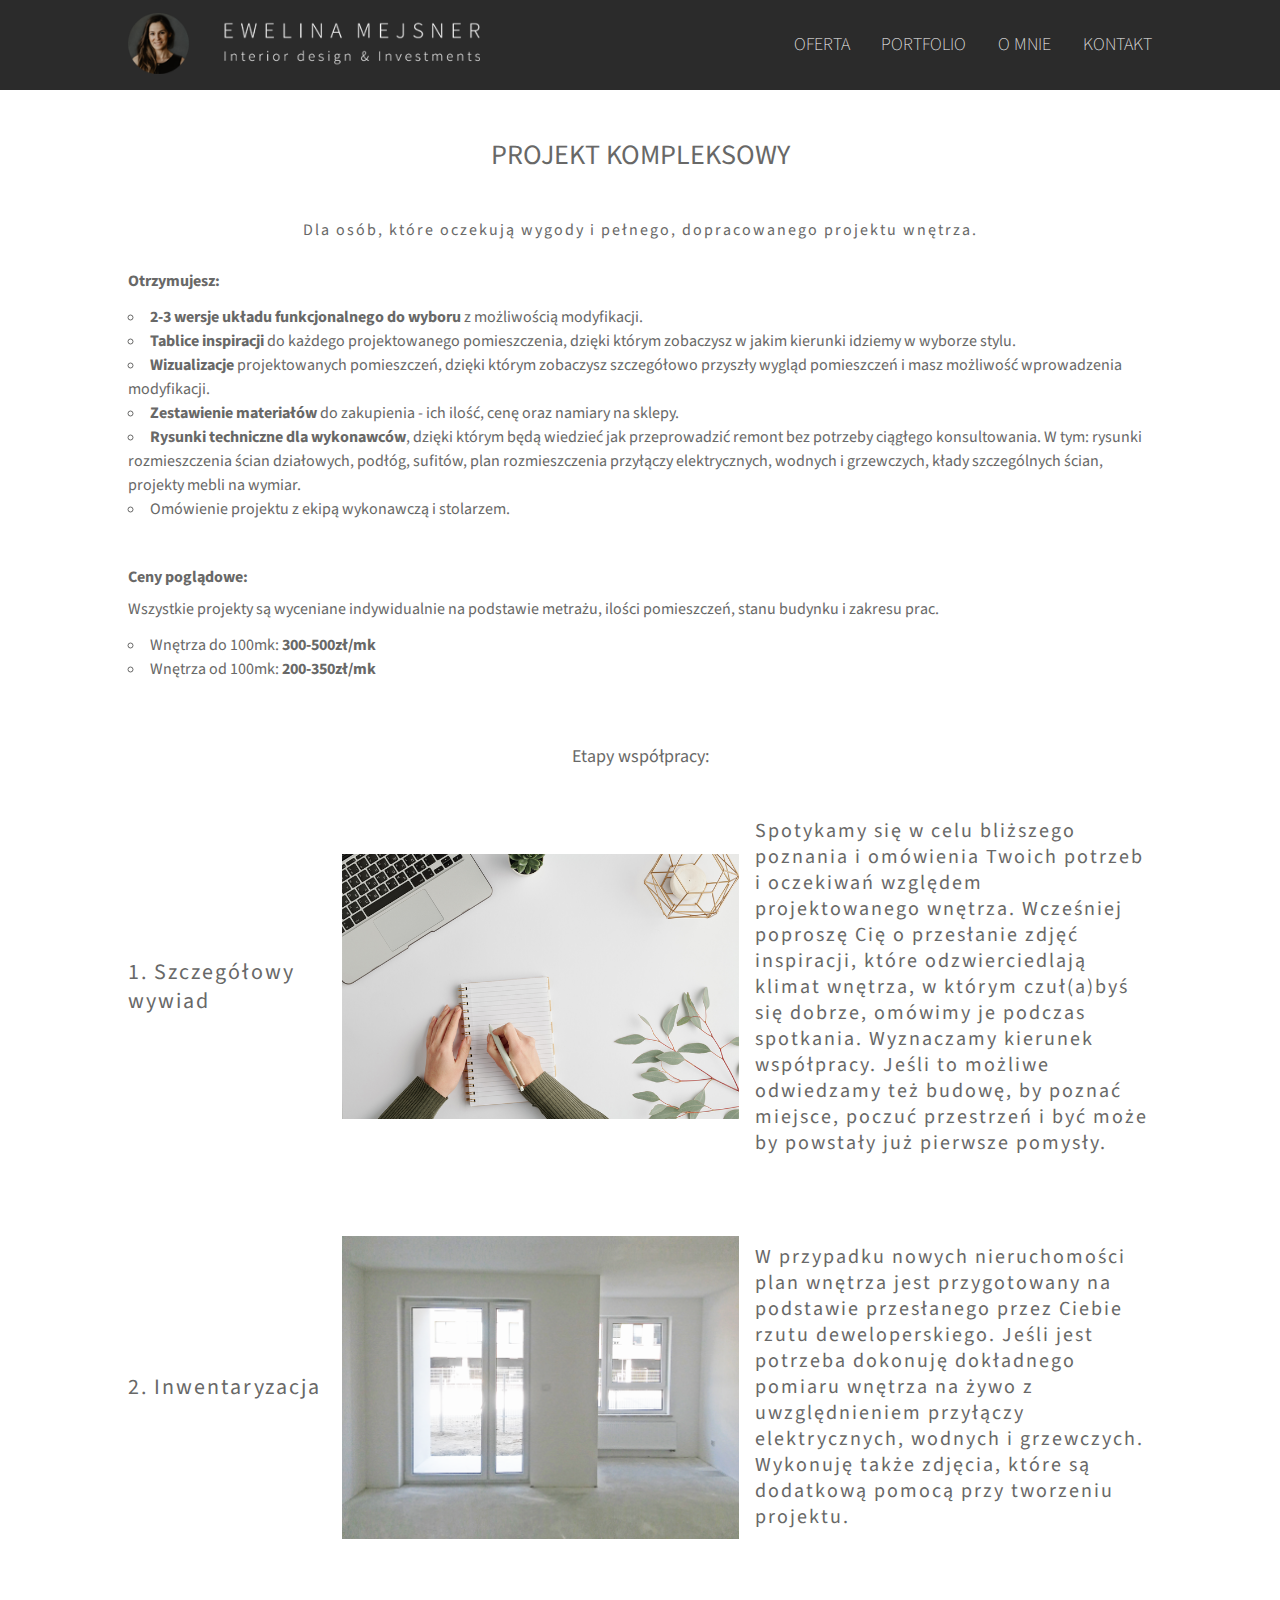
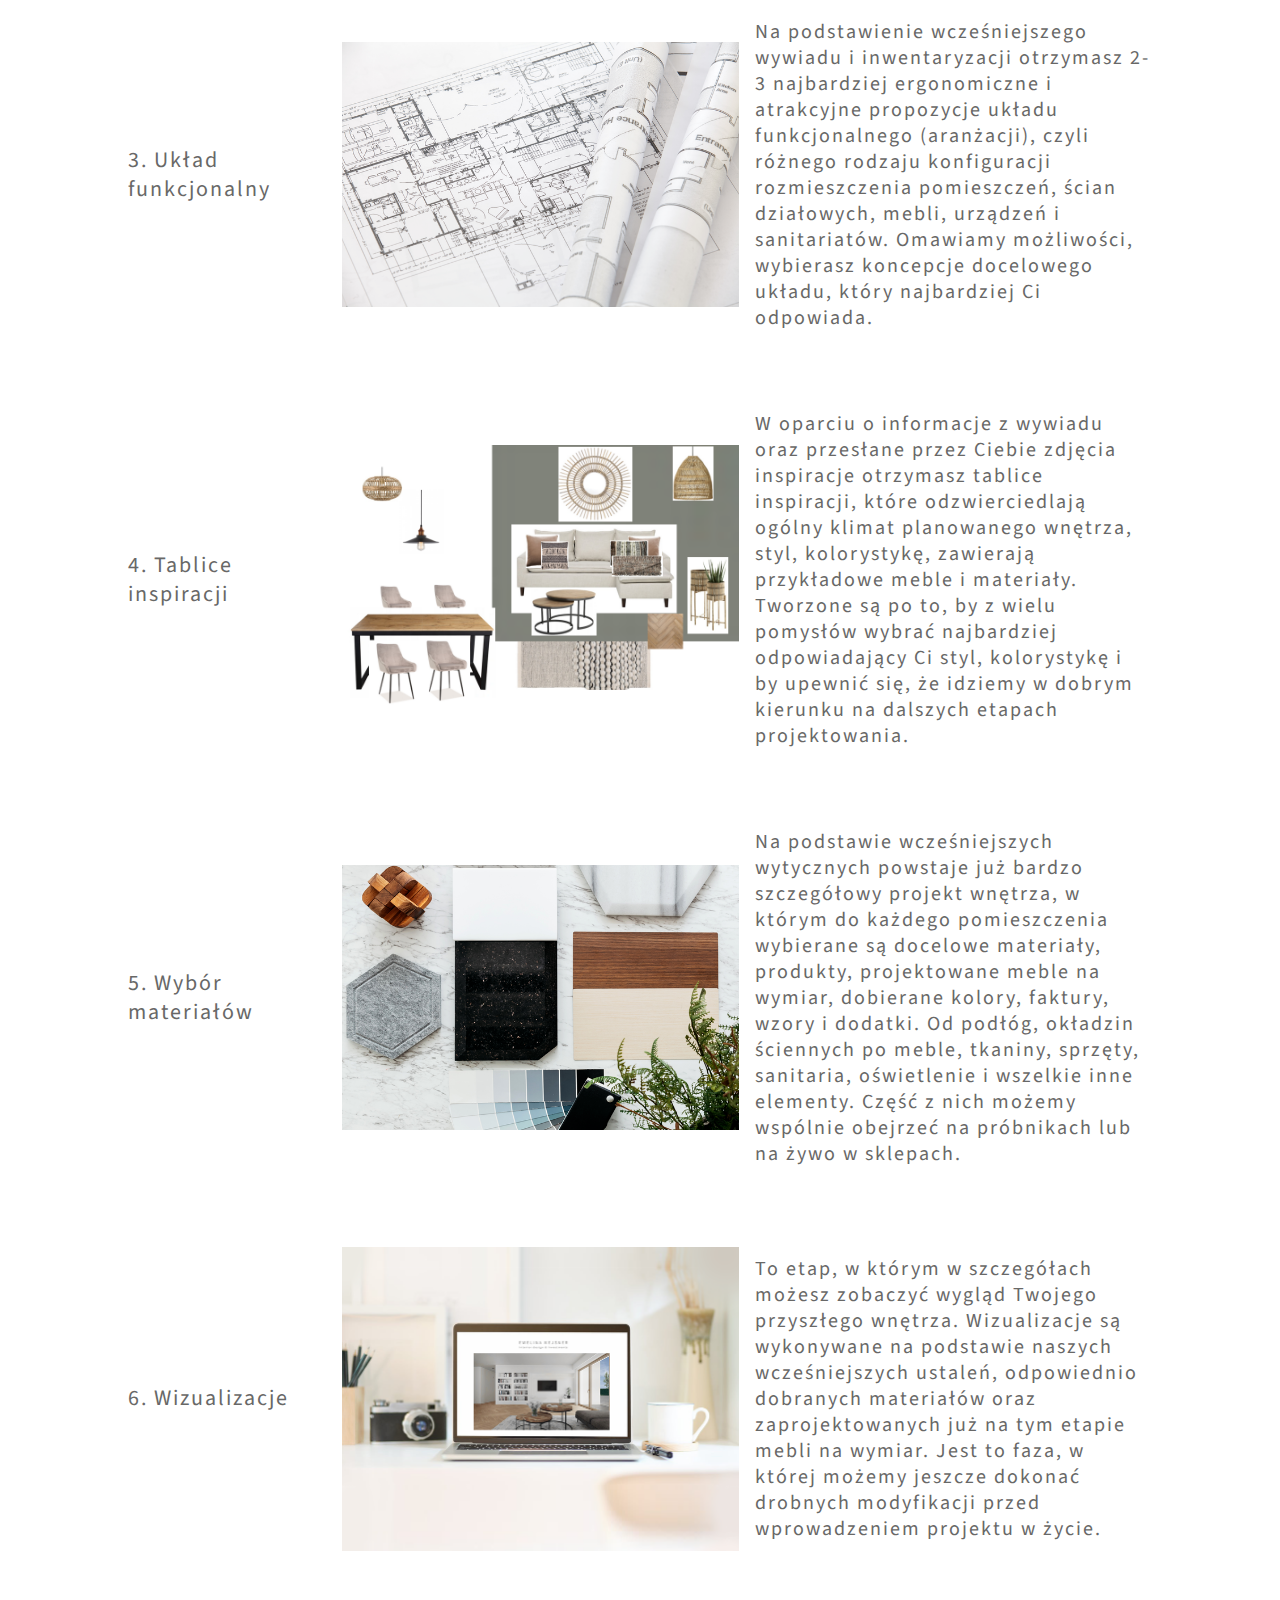
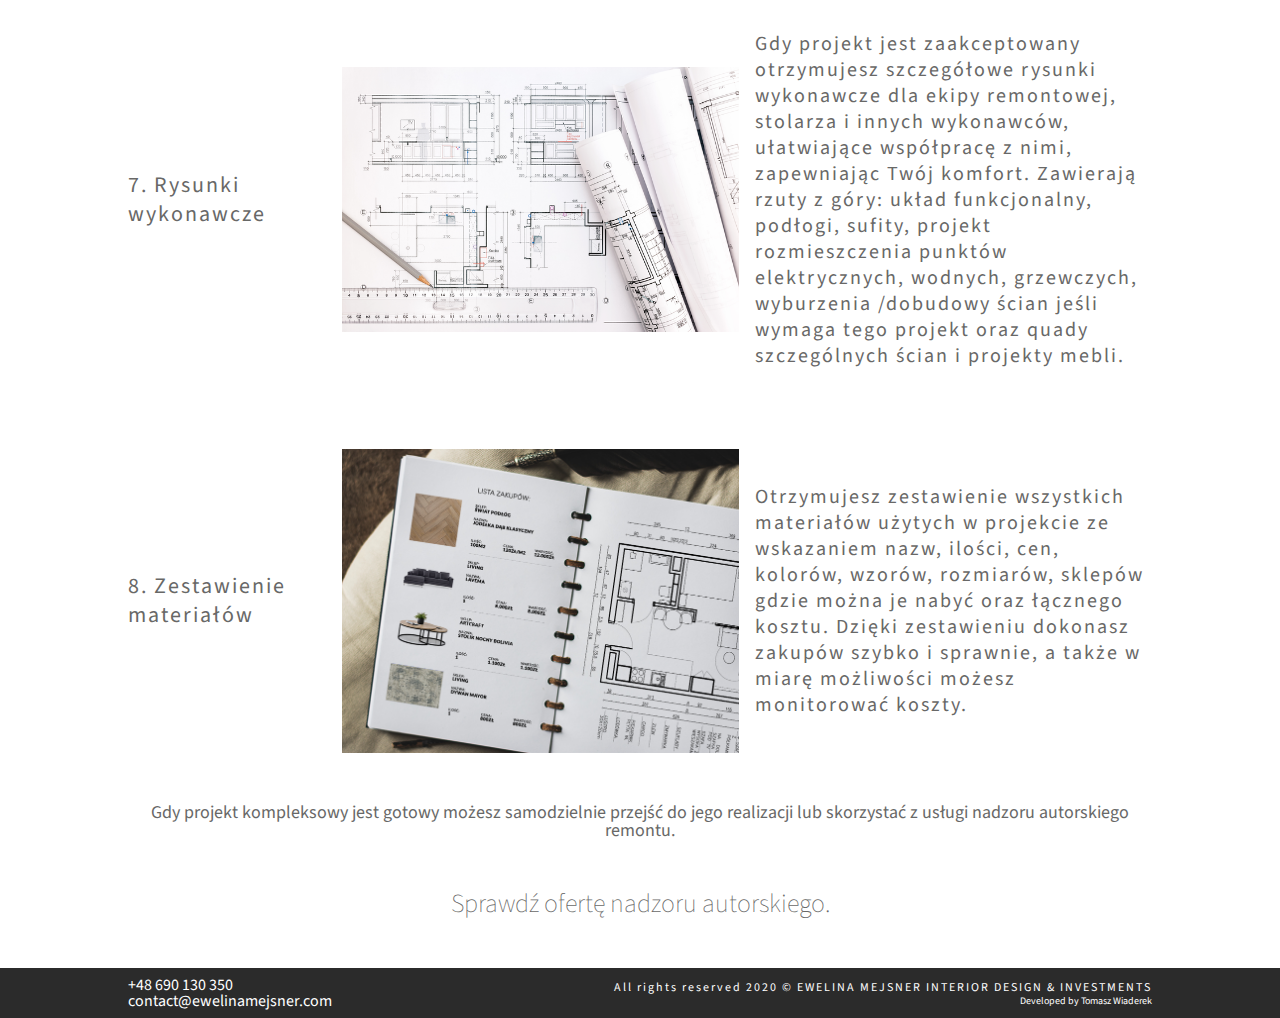
<file: detail_offer/projekt_kompleksowy.html>
<!DOCTYPE html>
<html lang="pl">
<head>
  <meta charset="utf-8">
  <meta name="viewport" content="width=device-width, initial-scale=1.0">
  <link rel="stylesheet" href="../styles/reset.css">
  <link rel="stylesheet" href="../styles/mobile.css">
  <link rel="stylesheet" href="../styles/desktop.css" media="(min-width: 1024px)">
  <link rel="stylesheet" href="../styles/detail_offer_mobile.css">
  <link rel="stylesheet" href="../styles/detail_offer_desktop.css" media="(min-width: 1024px)">
  <link rel="preconnect" href="https://fonts.googleapis.com">
  <link rel="preconnect" href="https://fonts.gstatic.com" crossorigin>
  <link href="https://fonts.googleapis.com/css2?family=Source+Sans+Pro:wght@200&display=swap" rel="stylesheet">
  <meta description="PROJEKT DOPASOWANY DO CIEBIE Porozmawiajmy o stylu i kolorystyce, oraz o Twoich potrzebach, a ja stworzę dla Ciebie wygodne wnętrze. PROJEKTY MIESZKAŃ I DOMÓW NA WYNAJEMI LUB SPRZEDAŻ Zyskaj czas i szybszy zwrot z inwestycji. WSPÓŁPRACA Z DEVELOPERAMI I INWESTORAMI.">
  <meta author="Tomasz Wiaderek">
  <meta keywords="projektowanie wnętrz, flipy, projekt mieszkania domu, inwestycje w nieruchomości">
  <title>EWELINA MEJSNER INTERIOR DESIGN & INVESTMENTS - Projektowanie wnętrz</title>
  <!-- Global site tag (gtag.js) - Google Analytics -->
  <script async src="https://www.googletagmanager.com/gtag/js?id=UA-229380210-1">
  </script>
  <script>
    window.dataLayer = window.dataLayer || [];
    function gtag(){dataLayer.push(arguments);}
    gtag('js', new Date());

    gtag('config', 'UA-229380210-1');
  </script>
  <!-- Global site tag (gtag.js) - Google Analytics end -->
</head>
<body>

  <header>
      <nav>
        <div class="container">

          <a class="logo-a-mobile" href="../index.html"><img class="logo-img" src="../media/logo_with_pic_mobile.png" alt="Logo firmy EWELINA MEJSNER INTERIOR DESIGN & INVESTMENTS"></a>
          <a class="logo-a-desktop" href="../index.html"><img class="logo-img" src="../media/logo_with_pic_desktop.png" alt="Logo logo firmy EWELINA MEJSNER INTERIOR DESIGN & INVESTMENTS"></a>

          <!-- desktop view -->
          <div class="nav-desktop">
            <a class="nav-link" href="../index.html#offer">OFERTA</a>
            <a class="nav-link" href="../index.html#portfolio">PORTFOLIO</a>
            <a class="nav-link" href="../index.html#about">O MNIE</a>
            <a class="nav-link" href="../index.html#contact">KONTAKT</a>
          </div>

          <!-- mobile view  -->
          <div class="nav-mobile">
            <img class="menu-btn" src="../media/menu_white.png" alt="Przycisk menu" onclick="navOpenClose()">
            <div class="nav-mobile-shadow" id="nav-mobile-shadow">
              <div class="nav-mobile-links">
                <a class="nav-link" href="../index.html#offer" onclick="navOpenClose()">OFERTA</a>
                <a class="nav-link" href="../index.html#portfolio" onclick="navOpenClose()">PORTFOLIO</a>
                <a class="nav-link" href="../index.html#about" onclick="navOpenClose()">O MNIE</a>
                <a class="nav-link" href="../index.html#contact" onclick="navOpenClose()">KONTAKT</a>
              </div>
            </div>
          </div>

        </div>
      </nav>
  </header>

  <main>
    <div class="container">

      <h1>PROJEKT KOMPLEKSOWY</h2>
      <p>
        Dla osób, które oczekują wygody i pełnego, dopracowanego projektu wnętrza.
      </p>
      <br>
      <h4>Otrzymujesz:</h4>
      <ul>
        <li>
            <b>2-3 wersje układu funkcjonalnego do wyboru</b> z możliwością modyfikacji.
        </li>
        <li>
          <b>Tablice inspiracji</b> do każdego projektowanego pomieszczenia, dzięki którym zobaczysz w
          jakim kierunki idziemy w wyborze stylu.
        </li>
        <li>
          <b>Wizualizacje</b> projektowanych pomieszczeń, dzięki którym zobaczysz szczegółowo przyszły
          wygląd pomieszczeń i masz możliwość wprowadzenia modyfikacji.
        </li>
        <li>
          <b>Zestawienie materiałów</b> do zakupienia - ich ilość, cenę oraz namiary na sklepy.
        </li>
        <li>
          <b>Rysunki techniczne dla wykonawców</b>, dzięki którym będą wiedzieć jak przeprowadzić
          remont bez potrzeby ciągłego konsultowania. W tym: rysunki rozmieszczenia ścian
          działowych, podłóg, sufitów, plan rozmieszczenia przyłączy elektrycznych, wodnych i
          grzewczych, kłady szczególnych ścian, projekty mebli na wymiar.
        </li>
        <li>
          Omówienie projektu z ekipą wykonawczą i stolarzem.
        </li>
      </ul>

      <h4><br><br>Ceny poglądowe:</h4>
      <h5>Wszystkie projekty są wyceniane indywidualnie na podstawie metrażu, ilości pomieszczeń,
          stanu budynku i zakresu prac.</h5>

      <ul>
        <li>Wnętrza do 100mk: <b>300-500zł/mk</b></li>
        <li>Wnętrza od 100mk: <b>200-350zł/mk</b></li>
      </ul>
      <br>

      <h3>Etapy współpracy:</h3>

      <div class="project-grid">

        <div class="col-1">
          <p>1. Szczegółowy wywiad</p>
        </div>
        <div class="col-2">
          <img class="inside-grid-img" src="../detail_offer/media/1-wywiad.png">
        </div>
        <div class="col-3">
          <p>
            Spotykamy się w celu bliższego poznania i omówienia Twoich potrzeb i oczekiwań względem projektowanego wnętrza.
            Wcześniej  poproszę Cię o przesłanie zdjęć inspiracji, które odzwierciedlają klimat wnętrza, w którym czuł(a)byś się dobrze,
            omówimy je podczas spotkania. Wyznaczamy kierunek współpracy.
            Jeśli to możliwe odwiedzamy też budowę, by poznać miejsce, poczuć przestrzeń i być może by powstały już pierwsze pomysły.
          </p>
        </div>

        <div class="col-1">
          <p>2. Inwentaryzacja</p>
        </div>
        <div class="col-2">
          <img class="inside-grid-img" src="../detail_offer/media/2-inwentaryzacja.png">
        </div>
        <div class="col-3">
          <p>
            W przypadku nowych nieruchomości plan wnętrza jest przygotowany na podstawie przesłanego przez Ciebie rzutu deweloperskiego.
            Jeśli jest potrzeba dokonuję dokładnego pomiaru wnętrza na żywo z uwzględnieniem przyłączy elektrycznych, wodnych i grzewczych.
            Wykonuję także zdjęcia, które są dodatkową pomocą przy tworzeniu projektu.
          </p>
        </div>

        <div class="col-1">
          <p>3. Układ funkcjonalny</p>
        </div>
        <div class="col-2">
          <img class="inside-grid-img" src="../detail_offer/media/3-uklad-funkcjonalny.png">
        </div>
        <div class="col-3">
          <p>
            Na podstawienie wcześniejszego wywiadu i inwentaryzacji otrzymasz 2-3 najbardziej ergonomiczne i atrakcyjne propozycje układu funkcjonalnego (aranżacji),
            czyli różnego rodzaju konfiguracji rozmieszczenia pomieszczeń, ścian działowych, mebli, urządzeń i sanitariatów.
            Omawiamy możliwości, wybierasz koncepcje docelowego układu, który najbardziej Ci odpowiada.
          </p>
        </div>

        <div class="col-1">
          <p>4. Tablice inspiracji</p>
        </div>
        <div class="col-2">
          <img class="inside-grid-img" src="../detail_offer/media/4-tablice-inspiracji.png">
        </div>
        <div class="col-3">
          <p>
            W oparciu o informacje z wywiadu oraz przesłane przez Ciebie zdjęcia inspiracje otrzymasz tablice inspiracji,
            które odzwierciedlają ogólny klimat planowanego wnętrza, styl, kolorystykę, zawierają przykładowe meble i materiały.
            Tworzone są po to, by z wielu pomysłów wybrać najbardziej odpowiadający Ci styl, kolorystykę i by upewnić się, że idziemy w dobrym kierunku na dalszych etapach projektowania.
          </p>
        </div>

        <div class="col-1">
          <p>5. Wybór materiałów</p>
        </div>
        <div class="col-2">
          <img class="inside-grid-img" src="../detail_offer/media/5-wybor-materialow.png">
        </div>
        <div class="col-3">
          <p>
            Na podstawie wcześniejszych wytycznych powstaje już bardzo szczegółowy projekt wnętrza, w którym do każdego pomieszczenia wybierane są docelowe materiały, produkty,
            projektowane meble na wymiar, dobierane kolory, faktury, wzory i dodatki. Od podłóg, okładzin ściennych po meble, tkaniny, sprzęty, sanitaria, oświetlenie i wszelkie inne elementy.
            Część z nich możemy wspólnie obejrzeć na próbnikach lub na żywo w sklepach.
          </p>
        </div>

        <div class="col-1">
          <p>6. Wizualizacje</p>
        </div>
        <div class="col-2">
          <img class="inside-grid-img" src="../detail_offer/media/6-wizualizacje.png">
        </div>
        <div class="col-3">
          <p>
            To etap, w którym w szczegółach możesz zobaczyć wygląd Twojego przyszłego wnętrza. Wizualizacje są wykonywane na podstawie naszych wcześniejszych ustaleń,
            odpowiednio dobranych materiałów oraz zaprojektowanych już na tym etapie mebli na wymiar. Jest to faza, w której możemy jeszcze dokonać drobnych modyfikacji przed wprowadzeniem projektu w życie.
          </p>
        </div>

        <div class="col-1">
          <p>7. Rysunki wykonawcze</p>
        </div>
        <div class="col-2">
          <img class="inside-grid-img" src="../detail_offer/media/7-rysunki-wykonawcze.png">
        </div>
        <div class="col-3">
          <p>
            Gdy projekt jest zaakceptowany otrzymujesz szczegółowe rysunki wykonawcze dla ekipy remontowej, stolarza i innych wykonawców, ułatwiające współpracę z nimi, zapewniając Twój komfort.
            Zawierają rzuty z góry: układ funkcjonalny, podłogi, sufity, projekt rozmieszczenia punktów elektrycznych, wodnych, grzewczych, wyburzenia /dobudowy ścian jeśli wymaga tego projekt oraz quady szczególnych ścian i projekty mebli.
          </p>
        </div>

        <div class="col-1">
          <p>8. Zestawienie materiałów</p>
        </div>
        <div class="col-2">
          <img class="inside-grid-img" src="../detail_offer/media/8-zestawienie-materialow.png">
        </div>
        <div class="col-3">
          <p>
            Otrzymujesz zestawienie wszystkich materiałów użytych w projekcie ze wskazaniem nazw, ilości, cen, kolorów, wzorów, rozmiarów, sklepów gdzie można je nabyć oraz łącznego kosztu.
            Dzięki zestawieniu dokonasz zakupów szybko i sprawnie, a także w miarę możliwości możesz monitorować koszty.
          </p>
        </div>

      </div>

      <h3>Gdy projekt kompleksowy jest gotowy możesz samodzielnie przejść do jego realizacji lub skorzystać z usługi nadzoru autorskiego remontu.</h3>
      <h3><a class="followup-link" href="nadzor_autorski.html">Sprawdź ofertę nadzoru autorskiego.</a></h3>

    </div>
  </main>

  <footer>
    <div class="container">
      <div class="footer-contact">
        <a href="tel:+48690130350">+48 690 130 350</a>
        <a href="mailto:contact@ewelinamejsner.com">contact@ewelinamejsner.com</a>
      </div>
      <div class="footer-signature">
        <p>All rights reserved 2020 © EWELINA MEJSNER INTERIOR DESIGN & INVESTMENTS</p>
        <small>Developed by Tomasz Wiaderek </small>
      </div>
    </div>
  </footer>

  <script src="../script/navigation_script.js"></script>


</body>
</html>
</file>
<file: styles/mobile.css>
/* main styles */

html {
  scroll-behavior: smooth;
}

main {
  min-height: calc(100vh - 210px);
}

body {
  font-family: 'Source Sans Pro', sans-serif, Arial, Verdana;
  color: #686867;
  background-color: #ffffff;
  width: 100%;
}

h1 {
  font-size: 28px;
}

h2 {
  font-size: 22px;
}

h3 {
  font-size: 18px;
}

p {
  font-size: 16px;
  letter-spacing: 2px;
  line-height: 1.3;
  margin-bottom: 3%;
  text-align: center;
}

.container {
  width: 96%;
  margin: 0 auto;
}

.section-title {
  margin-top: 5%;
}

.separator {
  border-bottom: 1px solid;
  width: 100%;
  margin-bottom: 5%;
}


/* NAVIGATION BAR styles */

nav, footer {
  background-color: #2b2b2b;
}

nav .container {
  height: 90px;
  display: flex;
  justify-content: space-between;
  align-items: center;
}

.nav-desktop {
  display: none;
}

.logo-a-mobile {
  display: block;
  max-height: 100%;
}

.logo-a-desktop {
  display: none;
}

.logo-img {
  max-width: 87%;
  max-height: 90px;
  object-fit: contain;
}

.nav-mobile {
  display: block;
  position: initial;
  margin-left: 2%;
}

.menu-btn {
  height: 34px;
}

.nav-mobile-shadow {
  display: none;
  position: absolute;
  top: 90px;
  left: 0%;
  width: 100%;
  height: 100%;
  background-color: rgba(240,240,240, .7);
  animation-name: open-nav-mobile-shadow;
  animation-duration: 0.6s;
}

@keyframes open-nav-mobile-shadow {
  from {left: -100%;}
  to {left: 0%;}
}

.nav-mobile-links {
  display: flex;
  flex-direction: column;
  align-items: center;
  justify-content: space-evenly;
  height: 40%;
  width: 100%;
  background-color: #2b2b2b;
}

.nav-link {
  text-decoration: none;
  color: white;
  font-size: 26px;
  font-weight: 200;
}

/* LANDING PAGE styles */

.landing-page {
  height: calc(100vh - 90px);
  background-image: url("gp.jpg");
  background-color: grey;
  background-repeat: no-repeat;
  background-attachment: fixed;
  background-position: center;
  background-size: cover;
}

.landing-page-shadow {
  height: 100%;
  background-color: rgba(0,0,0, .1);
}

.landing-page-shadow .container {
  display: flex;
  flex-direction: column-reverse;
  height: 100%;
}

.landing-page-text {
  display: flex;
  flex-direction: column;
  align-items: flex-start;
  padding-left: 5%;
  padding-bottom: 9%;
  width: 78%;
  color: black;
  font-weight: bold;
}

.landing-page-text h1 {
  font-size: 23px;
  margin-bottom: 1%;
  color: white;
  font-weight: 100;
}

.landing-page-text h2 {
  font-size: 16px;
  color: white;
  font-weight: 100;
}

/* OFFER and PORTFOLIO styles */

.offer-section .container, .portfolio-section .container, .about-section .container, .contact-section .container {
  margin: 5% auto;
  margin-bottom: 20%;
  display: flex;
  flex-direction: column;
  align-items: center;
}

.offer_list, .portfolio-list {
  display:flex;
  flex-direction: column;
  align-items: center;
}

.offer-box, .portfolio-box {
  margin-bottom: 5%;
  position: relative;
  display: flex;
  flex-direction: column;
  align-items: center;
}

.image-a {
  max-width: 100%;
  margin: 0 auto;
  object-fit: contain;
}

.see-more-text {
  font-size: 16px;
  text-align: center;
  width: 50%;
  padding: 3px;
  background-color: white;
  opacity: 0.7;
  position: absolute;
  top: 60%;
  transition: .5s ease;
}

/* PORTFOLIO styles */
/* are  declared in OFFER section*/

.portfolio-box h2 {
  margin-top: 12px;
  margin-bottom: 2px;
}

.gallery {
  display: none;
  position: fixed;
  padding-top: 5%;
  padding-bottom: 5%;
  left: 0;
  top: 0;
  width: 100%;
  height: 100vh;
  overflow: auto;
  background-color: black;
}

.gallery-content {
  position: relative;
  background-color: #fefefe;
  margin: auto;
  width: 90%;
  max-width: 900px;
}

.slide {
  display: flex;
  max-width: 100%;
  max-height: 100%;
}

.slide img {
  max-width: 100%;
  max-height: 100%;
  object-fit: contain;
  margin: 0 auto;
}

.close {
  color: white;
  position: absolute;
  top: 10px;
  right: 25px;
  font-size: 35px;
  font-weight: bold;
}

.close:hover,
.close:focus {
  color: #999;
  text-decoration: none;
  cursor: pointer;
}

.cursor {
  cursor: pointer;
}

.prev,
.next {
  cursor: pointer;
  position: absolute;
  top: 60%;
  width: auto;
  padding: 16px;
  margin-top: -50px;
  color: white;
  font-weight: bold;
  font-size: 23px;
  transition: 0.6s ease;
  border-radius: 0 3px 3px 0;
  user-select: none;
  -webkit-user-select: none;
}

.next {
  right: 0;
  border-radius: 3px 0 0 3px;
}

.prev:hover,
.next:hover {
  background-color: rgba(0, 0, 0, 0.8);
}

.dots-box {
  display: flex;
  position: absolute;
  bottom: 5%;
  left: 3%;
}

.dot {
  height: 1vw;
  width: 1vw;
  margin: 0 3px;
  background-color: #bbb;
  border-radius: 50%;
  display: inline-block;
  transition: background-color 0.6s ease;
}

.active {
  background-color: #717171;
}

/* ABOUT styles */
/* .about-section .container style is declared in OFFER section */

.about-img {
  max-width: 50%;
  margin-bottom: 5%;
}

.about-section h3 {
  margin-bottom: 5%;
  font-size: 20px;
}

/* CONTACT styles */
/* .contact-section .container style is declared in OFFER section */

.contact-section .separator {
  margin-bottom: 9%;
}

.contact-section a {
  color: #686867;
  font-size: 20px;
  letter-spacing: 2px;
  text-decoration: none;
  margin: 4% auto;
}

/* FOOTER styles */
/* footer style is declared in NAVIGATION BAR section */

footer .container {
  height: 80px;
  margin-bottom: 0;
  display: flex;
  flex-direction: column;
  justify-content: space-around;
  align-items: center;
}

.footer-contact, .footer-signature {
  color: white;
  display: flex;
  flex-direction: column;
  justify-content: space-around;
  align-items: center;
}

.footer-contact a {
  color: white;
  text-decoration: none;
}

.footer-signature p {
  font-size: 10px;
}

.footer-signature small {
  font-size: 10px;
}
</file>
<file: styles/desktop.css>
/* main styles */

main {
  min-height: 623px;
}

.container {
  width: 940px;
  margin: 0 auto;
}

@media (min-width: 1024px) {
  .container {
    width: 960px;
  }
}

@media (min-width: 1200px) {
  .container {
    width: 1024px;
  }
}

@media (min-width: 1440px) {
  .container {
    width: 1200px;
  }
}


/* NAVIGATION BAR styles */

.nav-desktop {
  width: 35%;
  display: flex;
  justify-content: space-between;
}

.logo-a-mobile {
  display: none;
}

.logo-a-desktop {
  display: block;
  max-width: 100%;
  max-height: 70px;
  object-fit: contain;
}

.nav-mobile {
  display: none;
}

.nav-link {
  font-size: 18px;
  transition: .5s all;
}

.nav-link:hover {
  transform: scale(1.2);
}

/* LANDING PAGE styles */

.landing-page-shadow .container {
  display: flex;
  flex-direction: column;
  padding-top: 4%;
}

.landing-page-text {
  display: flex;
  flex-direction: column;
  align-items: flex-start;
  height: 28%;
  width: 50%;
  color: black;
  font-weight: bold;
  padding-left: 0;
  padding-bottom: 0;
}

.landing-page-text h1 {
  font-size: 36px;
  margin-bottom: 1%;
}

.landing-page-text h2 {
  font-size: 24px;
}

/* OFFER and PORTFOLIO styles */

.offer-section .container, .portfolio-section .container, .about-section .container, .contact-section .container {
  margin: 5% auto;
  margin-bottom: 10%;
  display: flex;
  flex-direction: column;
  align-items: center;
}

.offer-list {
  display: flex;
  justify-content: space-around;
}

.offer-box {
  max-width: 40%;
  display: flex;
  flex-direction: column;
  align-items: center;
}

.offer-box h2 {
  margin-top: 4%;
}

.image-a {
  transition: .5s ease;
  max-width: 100%;
  margin: 0 auto;
  object-fit: contain;
}

.offer-box:hover .image-a {
  opacity: 0.3;
}

.see-more-text {
  opacity: 0;
  top: 32%;
}

.offer-box:hover .see-more-text {
  opacity: 1;
}

/* PORTFOLIO styles */
/* .portfolio-section .container style is declared in OFFER section*/

.portfolio-list {
  display: flex;
  flex-direction: row;
  flex-wrap: wrap;
  justify-content: center;
}

.portfolio-box {
  width: 30%;
  margin-right: 3%;
  display: flex;
  flex-direction: column;
  align-items: center;
}

.portfolio-box:nth-of-type(3n) {
  margin-right: 0;
}

.portfolio-box:hover .image-a {
  opacity: 0.3;
  cursor: pointer;
}

.portfolio-box:hover .see-more-text {
  opacity: 1;
}

.gallery-content {
  max-width: 900px;
  max-height: 90vh;
}

.dot {
  height: 10px;
  width: 10px;
}

/* ABOUT styles */
/* .about-section .container style is declared in OFFER section */

.about-img {
  max-width: 23%;
  margin-bottom: 5%;
}

.about-section h3 {
  font-size: 23px;
}


/* CONTACT styles */
/* .contact-section .container style is declared in OFFER section */

.contact-section a {
  font-size: 24px;
  margin: 2% auto;
}


/* FOOTER styles */
/* footer style is declared in NAVIGATION BAR section */

footer .container {
  height: 50px;
  display: flex;
  flex-direction: row;
  justify-content: space-between;
  align-items: center;
}

.footer-contact, .footer-signature {
  color: white;
  display: flex;
  flex-direction: column;
  align-items: flex-start;
}

.footer-signature {
  align-items: flex-end;
}

.footer-contact a {
  color: white;
  text-decoration: none;
}

.footer-signature p {
  font-size: 12px;
}
</file>
<file: styles/business_offer_mobile.css>
/* styles of business_offer/index.html for mobile */

h1, h3 {
    margin: 3% auto;
    text-align: center;
  }
  
  p {
    margin-bottom: 0;
  }
  
  .separator {
    margin-bottom: 5% auto;
  }
  
  .intro-section, .content-section, .end-section {
    margin: 5% auto;
    display: flex;
    flex-direction: column;
    align-items: center;
  }
  
  .intro-img {
    max-width: 100%;
  }
  
  .row {
    display: flex;
    flex-direction: column;
    max-width: 100%;
    margin: 8% auto;
  }
  
  .collumn-img {
    width: 100%;
  }
  
  .row-img {
    width: 100%;
    object-fit: cover;
    background-color: #2b2b2b;
  }
</file>
<file: styles/business_offer_desktop.css>
/* styles of business_offer/index.html for desktop */

.intro-img {
    max-width: 40%;
  }
  
  .more-margin-bottom {
    margin-bottom: 7%;
  }
  
  .row {
    display: flex;
    flex-direction: row;
    position: relative;
    max-width: 100%;
    margin: 0;
  }
  
  .row:nth-of-type(even) {
    flex-direction: row-reverse;
  }
  
  .collumn-text {
    width: 50%;
    margin: auto 0;
    background-color: white;
    position: relative;
    left: -10%;
  }
  
  .collumn-text-odd {
    left: 10%;
  }
  
  .collumn-text p, .collumn-text h3 {
    text-align: left;
    margin: 5% 6%;
  }
  
  .collumn-img {
    width: 50%;
  }
  
  .row-img {
    max-width: 100%;
    max-height: 100%;
    background-color: #2b2b2b;
  }
</file>
<file: styles/detail_offer_mobile.css>
/* styles of detail_offer/index.html for mobile */

h1, h3 {
  margin: 5% auto;
  text-align: center;
}

p {
  margin-bottom: 0;
}

b {
  font-weight: bold;
}

.detail-offer-div {
  margin: 1em auto;
}

.detail-offer-div a {
  text-decoration: none;
  color: #686867;
}

.offer-div-box {
  display: flex;
  padding: 10px;
  flex-direction: column;
  align-items: center;
  justify-content: center;
  box-sizing: border-box;
  height: 100%;
  background-color: #dbdbdb;
}

.addition-sign {
  display: flex;
  align-items: center;
  justify-content: center;
  font-size: 36px;
  font-weight: normal;
  margin: 0;
}

/* styles of detail_offer/subpages for mobile */

h4 {
  font-weight: bold;
  margin: 1em 0;
}

h5 {
  margin: 1em 0;
}

ul {
  list-style-type: circle;
  list-style-position: inside;
  line-height: 1.5;
}

.type-none {
  list-style-type: none;
}

.offer-div-box li {
  text-align: center;
}

.project-grid {
  display: grid;
  row-gap: 1em;
}

.col-1, .col-2, .col-3 {
  display: flex;
  flex-direction: column;
  justify-content: center;
}

.col-1 > p {
  font-size: 22px;
}

.col-3 > p {
  font-size: 18px;
}

.inside-grid-img {
  max-width: 100%;
}

.followup-link {
  text-decoration: none;
  color: #686867;
  font-size: 26px;
  font-weight: 200;
}
</file>
<file: styles/detail_offer_desktop.css>
/* styles of detail_offer/index.html for desktop */

.detail-offer-grid {
  height: calc(100vh - 140px);
  display: grid;
  grid-template-columns: repeat(12, 1fr);
  grid-template-rows: repeat(9, 1fr);
}

.detail-offer-div {
  margin: 0;
}

.header-small {
  display: flex;
  align-items: flex-end;
}

.header-mid {
  display: flex;
  align-items: center;
}

.row-start-1 {
  grid-row-start: 1;
}

.row-start-2 {
  grid-row-start: 2;
}

.row-start-3 {
  grid-row-start: 3;
}

.row-start-4 {
  grid-row-start: 4;
}

.row-end-6 {
  grid-row-end: 6;
}

.row-end-7 {
  grid-row-end: 7;
}

.row-start-5 {
  grid-row-start: 5;
}

.row-start-6 {
  grid-row-start: 6;
}

.row-start-7 {
  grid-row-start: 7;
}

.col-start-1 {
  grid-column-start: 1;
}

.col-start-3 {
  grid-column-start: 3;
}

.col-start-5 {
  grid-column-start: 5;
}

.col-start-6 {
  grid-column-start: 6;
}

.col-start-7 {
  grid-column-start: 7;
}

.col-start-8 {
  grid-column-start: 8;
}

.col-start-9 {
  grid-column-start: 9;
}

.col-start-10 {
  grid-column-start: 10;
}

.col-end-3 {
  grid-column-end: 3;
}

.col-end-4 {
  grid-column-end: 4;
}

.col-end-5 {
  grid-column-end: 5;
}

.col-end-6 {
  grid-column-end: 6;
}

.col-end-7 {
  grid-column-end: 7;
}

.col-end-9 {
  grid-column-end: 9;
}

.col-end-10 {
  grid-column-end: 10;
}

.col-end-11 {
  grid-column-end: 11;
}

.col-end-13 {
  grid-column-end: 13;
}

.project-grid {
  display: grid;
  row-gap: 5em;
  column-gap: 1em;
  grid-template-columns: 0.5fr 1fr 1fr;
}

.col-1 > p {
  font-size: 22px;
  text-align: left;
}

.col-3 > p {
  font-size: 20px;
  text-align: left;
}
</file>
